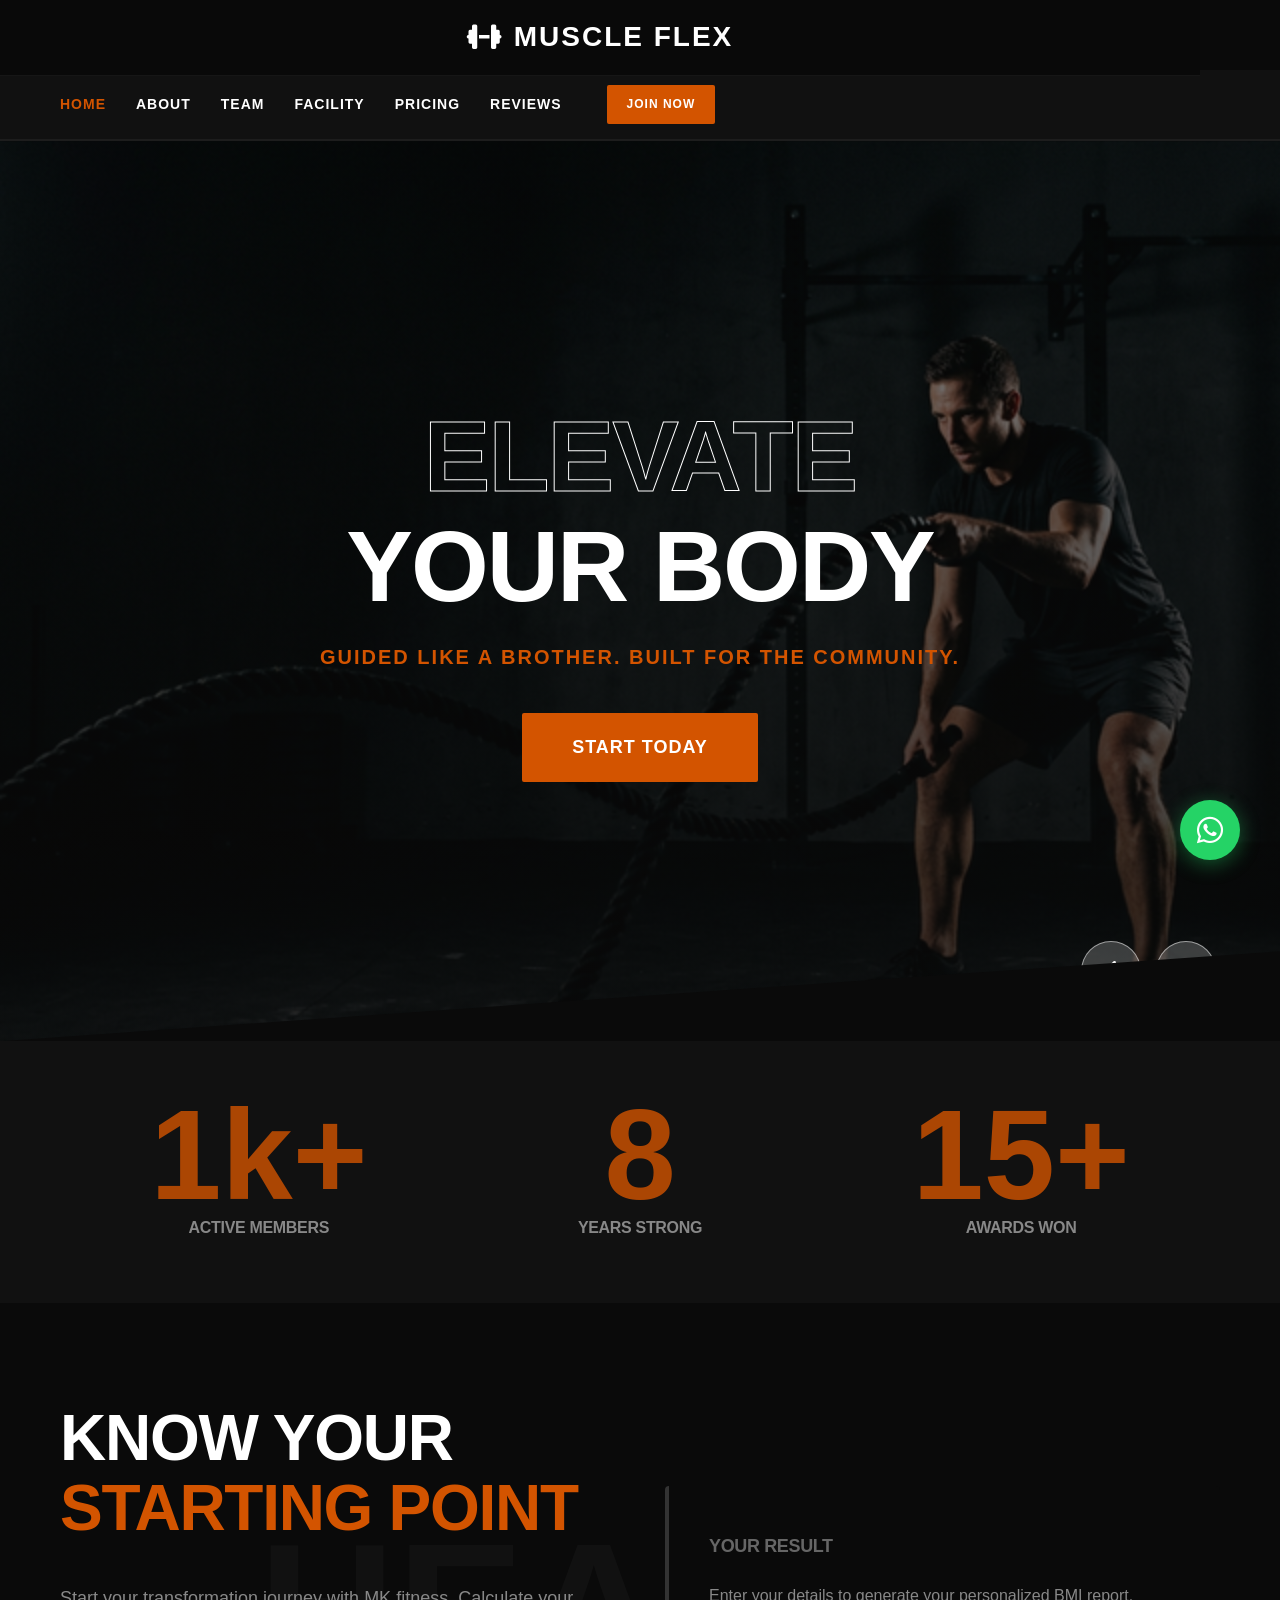
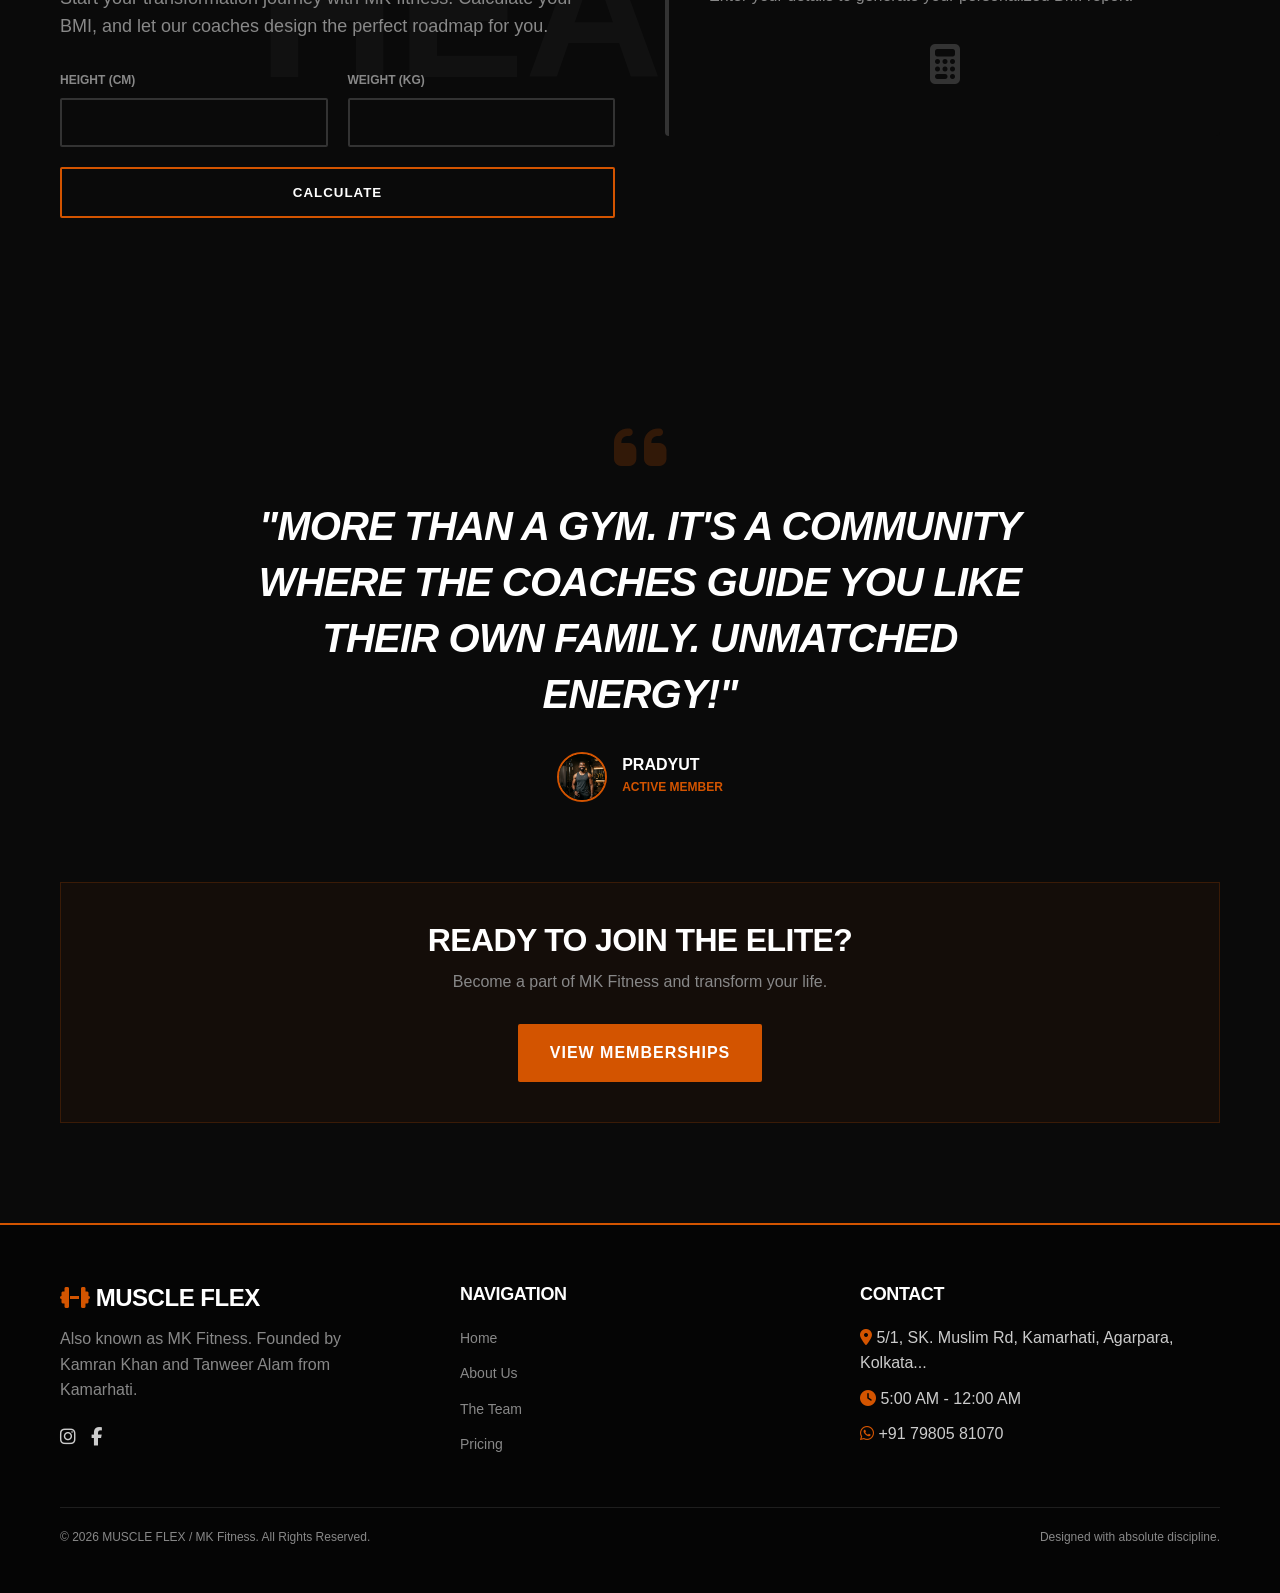
<file: index.html>
<!DOCTYPE html>
<html lang="en">

<head>
    <meta charset="UTF-8">
    <meta name="viewport" content="width=device-width, initial-scale=1.0">
    <title>MUSCLE FLEX | MK Fitness</title>
    <meta name="description"
        content="MK Fitness - Guided Like a Brother. Built for the Community. Transform your body with experts Kamran Khan and Tanweer Alam in Kamarhati.">
    <!-- Font Awesome for Icons -->
    <link rel="stylesheet" href="https://cdnjs.cloudflare.com/ajax/libs/font-awesome/6.4.0/css/all.min.css">
    <link rel="stylesheet" href="style.css">
</head>

<body>

    <!-- Header Navigation -->
    <header>
        <div class="container logo-container">
            <a href="index.html" class="logo">
                <i class="fas fa-dumbbell"></i>
                MUSCLE FLEX
            </a>
        </div>
    </header>
    <div class="main-nav">
        <div class="container" style="position: relative;">
            <button class="nav-scroll-btn scroll-left"><i class="fas fa-chevron-left"></i></button>
            <div class="nav-scroll-container">
                <nav class="nav-links">
                    <a href="index.html">Home</a>
                    <a href="about.html">About</a>
                    <a href="trainers.html">Team</a>
                    <a href="gallery.html">Facility</a>
                    <a href="pricing.html">Pricing</a>
                    <a href="testimonials.html">Reviews</a>
                    <a href="contact.html" class="btn" style="padding: 10px 20px; font-size: 12px; margin-left: 15px;">Join Now</a>
                </nav>
            </div>
            <button class="nav-scroll-btn scroll-right"><i class="fas fa-chevron-right"></i></button>
        </div>
    </div>

    <!-- Hero Section -->
    <section class="hero clip-bottom-right fade-in-section"
        style="height: 100vh; display: flex; align-items: center; position: relative;">

        <!-- Image Slider -->
        <div class="hero-slider" id="homeSlider">
            <div class="hero-slide active" style="background-image: url('assets/images/hero_bg_1772697426117.png');">
            </div>
            <div class="hero-slide"
                style="background-image: url('https://images.unsplash.com/photo-1534438327276-14e5300c3a48?q=80&w=1470&auto=format&fit=crop');">
            </div>
            <div class="hero-slide"
                style="background-image: url('https://images.unsplash.com/photo-1581009146145-b5ef050c2e1e?q=80&w=1470&auto=format&fit=crop');">
            </div>
            <div class="hero-slide"
                style="background-image: url('https://images.unsplash.com/photo-1540497077202-7c8a3999166f?q=80&w=1470&auto=format&fit=crop');">
            </div>
            <div class="hero-slide"
                style="background-image: url('https://images.unsplash.com/photo-1517836357463-d25dfeac3438?q=80&w=1470&auto=format&fit=crop');">
            </div>
            <div class="hero-slide"
                style="background-image: url('https://images.unsplash.com/photo-1571019614242-c5c5dee9f50b?q=80&w=1470&auto=format&fit=crop');">
            </div>
            <div class="hero-slide"
                style="background-image: url('https://images.unsplash.com/photo-1554224155-6726b3ff858f?q=80&w=1511&auto=format&fit=crop');">
            </div>
        </div>

        <div class="slider-controls">
            <button class="slider-btn prev-slide" id="sliderPrev"><i class="fas fa-chevron-left"></i></button>
            <button class="slider-btn next-slide" id="sliderNext"><i class="fas fa-chevron-right"></i></button>
        </div>

        <div class="container section-relative text-center">
            <h1 class="hero-headline">
                <span style="color: transparent; -webkit-text-stroke: 1px var(--text-white);">ELEVATE</span>
                <br>YOUR BODY
            </h1>
            <p style="font-size: 20px; font-weight: 600; text-transform: uppercase; margin-bottom: 40px; letter-spacing: 2px;"
                class="text-orange">Guided Like a Brother. Built for the Community.</p>
            <a href="contact.html" class="btn" style="font-size: 18px; padding: 20px 50px;">START TODAY</a>
        </div>
    </section>

    <!-- Stats Bar -->
    <section class="stats-bar bg-dark" style="padding: 50px 0;">
        <div class="container"
            style="display: flex; justify-content: space-around; flex-wrap: wrap; text-align: center; gap: 30px;">
            <div class="fade-in-section delay-1">
                <div class="big-number">1k+</div>
                <h4 style="color: var(--text-muted);">ACTIVE MEMBERS</h4>
            </div>
            <div class="fade-in-section delay-2">
                <div class="big-number">8</div>
                <h4 style="color: var(--text-muted);">YEARS STRONG</h4>
            </div>
            <div class="fade-in-section delay-3">
                <div class="big-number">15+</div>
                <h4 style="color: var(--text-muted);">AWARDS WON</h4>
            </div>
        </div>
    </section>

    <!-- BMI Calculator -->
    <section class="bmi-calc section-padding bg-tertiary clip-both section-relative">
        <div class="ghost-text">HEALTH</div>
        <div class="container section-relative"
            style="display: grid; grid-template-columns: 1fr 1fr; gap: 50px; align-items: center;">
            <div class="fade-in-section">
                <h2 class="section-title">KNOW YOUR
                    <br><span class="text-orange">STARTING POINT</span>
                </h2>
                <p style="font-size: 18px; color: var(--text-muted);">Start your transformation journey with MK fitness.
                    Calculate your BMI, and let our coaches design the perfect roadmap for you.</p>

                <form id="bmi-form" style="display: grid; grid-template-columns: 1fr 1fr; gap: 20px; margin-top: 30px;">
                    <div>
                        <label
                            style="display: block; margin-bottom: 8px; font-size: 12px; font-weight: 700; color: var(--text-muted); text-transform: uppercase;">Height
                            (cm)</label>
                        <input type="number" id="bmi-height" required
                            style="width: 100%; padding: 15px; background: transparent; border: 2px solid #333; color: white; font-weight: 600; outline: none; transition: border 0.3s; border-radius: 2px;">
                    </div>
                    <div>
                        <label
                            style="display: block; margin-bottom: 8px; font-size: 12px; font-weight: 700; color: var(--text-muted); text-transform: uppercase;">Weight
                            (kg)</label>
                        <input type="number" id="bmi-weight" required
                            style="width: 100%; padding: 15px; background: transparent; border: 2px solid #333; color: white; font-weight: 600; outline: none; transition: border 0.3s; border-radius: 2px;">
                    </div>
                    <button type="submit" class="btn btn-outline" style="grid-column: span 2;">CALCULATE</button>
                </form>
            </div>

            <div id="bmi-result" class="fade-in-section delay-2"
                style="background: var(--bg-primary); padding: 40px; border-left: 4px solid #333; border-radius: 4px; display: flex; flex-direction: column; justify-content: center; min-height: 250px;">
                <h3 style="color: #666; font-weight: 600; font-size: 18px;">YOUR RESULT</h3>
                <p style="color: var(--text-muted); margin-top: 10px;">Enter your details to generate your personalized
                    BMI report.</p>
                <i class="fas fa-calculator"
                    style="font-size: 40px; color: #333; margin-top: 20px; align-self: center;"></i>
            </div>
        </div>
    </section>

    <!-- Testimonial Snippet & CTA -->
    <section class="section-padding bg-primary clip-both">
        <div class="container text-center fade-in-section">
            <i class="fas fa-quote-left"
                style="font-size: 60px; color: var(--accent-orange); opacity: 0.2; margin-bottom: 20px;"></i>
            <h2
                style="font-size: clamp(24px, 4vw, 40px); font-weight: 600; font-style: italic; max-width: 800px; margin: 0 auto; line-height: 1.4;">
                "More than a gym. It's a community where the coaches guide you like their own family. Unmatched energy!"
            </h2>
            <div style="margin-top: 30px; display: flex; align-items: center; justify-content: center; gap: 15px;">
                <img src="assets/images/avatar_pradyut_1772697678929.png" alt="PRADYUT"
                    style="width: 50px; height: 50px; border-radius: 50%; border: 2px solid var(--accent-orange);">
                <div style="text-align: left;">
                    <strong
                        style="color: var(--text-white); font-weight: 800; text-transform: uppercase; display: block; line-height: 1;">PRADYUT</strong>
                    <span style="color: var(--accent-orange); font-size: 12px; font-weight: 600;">ACTIVE MEMBER</span>
                </div>
            </div>

            <div
                style="margin-top: 80px; padding: 40px; background: rgba(211,84,0,0.05); border: 1px solid rgba(211,84,0,0.2);">
                <h3 style="font-size: 32px; margin-bottom: 10px;">READY TO JOIN THE ELITE?</h3>
                <p style="color: var(--text-muted); margin-bottom: 30px;">Become a part of MK Fitness and transform your
                    life.</p>
                <a href="pricing.html" class="btn">VIEW MEMBERSHIPS</a>
            </div>
        </div>
    </section>

    <!-- Footer -->
    <footer>
        <div class="container">
            <div class="footer-content">
                <div class="footer-brand">
                    <h3 style="font-weight: 900;"><i class="fas fa-dumbbell text-orange"></i> MUSCLE FLEX</h3>
                    <p>Also known as MK Fitness. Founded by Kamran Khan and Tanweer Alam from Kamarhati.</p>
                    <div class="social-icons" style="margin-top: 20px;">
                        <a href="https://www.instagram.com/mk_fitness231/" target="_blank"><i
                                class="fab fa-instagram"></i></a>
                        <a href="https://www.instagram.com/p/DUtfgLCE4Ok/" target="_blank"><i
                                class="fab fa-facebook-f"></i></a>
                    </div>
                </div>

                <div class="footer-links">
                    <h4 style="color: var(--text-white); font-weight: 700;">NAVIGATION</h4>
                    <ul>
                        <li><a href="index.html">Home</a></li>
                        <li><a href="about.html">About Us</a></li>
                        <li><a href="trainers.html">The Team</a></li>
                        <li><a href="pricing.html">Pricing</a></li>
                    </ul>
                </div>

                <div class="footer-links">
                    <h4 style="color: var(--text-white); font-weight: 700;">CONTACT</h4>
                    <ul>
                        <li><i class="fas fa-map-marker-alt text-orange"></i> 5/1, SK. Muslim Rd, Kamarhati, Agarpara,
                            Kolkata...</li>
                        <li><i class="fas fa-clock text-orange"></i> 5:00 AM - 12:00 AM</li>
                        <li><i class="fab fa-whatsapp text-orange"></i> +91 79805 81070</li>
                    </ul>
                </div>
            </div>

            <div class="footer-bottom">
                <p>&copy; 2026 MUSCLE FLEX / MK Fitness. All Rights Reserved.</p>
                <p>Designed with absolute discipline.</p>
            </div>
        </div>
    </footer>

    <!-- WhatsApp Floating Button -->
    <a href="https://wa.me/917980581070?text=Hi!%20I'm%20interested%20in%20joining%20MUSCLE%20FLEX%20%F0%9F%92%AA"
        class="whatsapp-float" target="_blank" aria-label="Chat on WhatsApp">
        <i class="fab fa-whatsapp"></i>
    </a>

    <script src="script.js"></script>
</body>

</html>
</file>
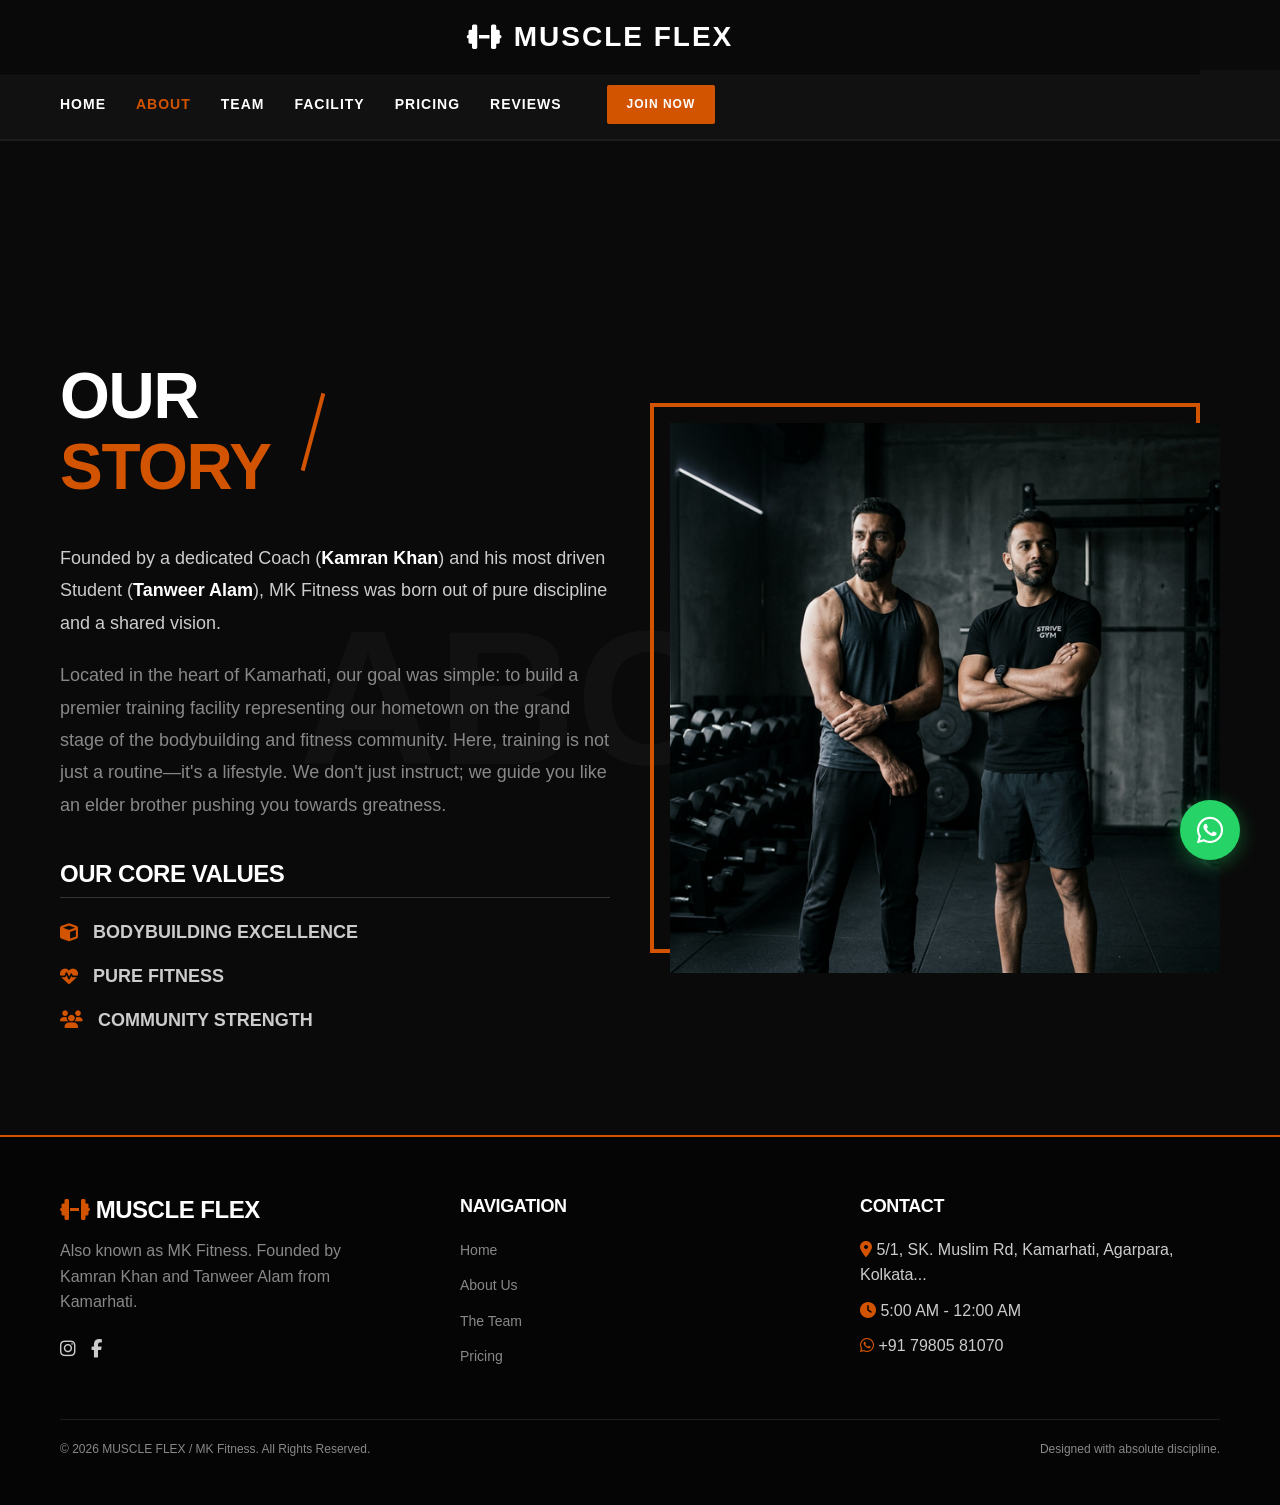
<file: about.html>
<!DOCTYPE html>
<html lang="en">

<head>
    <meta charset="UTF-8">
    <meta name="viewport" content="width=device-width, initial-scale=1.0">
    <title>About Us | MUSCLE FLEX | MK Fitness</title>
    <link rel="stylesheet" href="https://cdnjs.cloudflare.com/ajax/libs/font-awesome/6.4.0/css/all.min.css">
    <link rel="stylesheet" href="style.css">
</head>

<body>

    <!-- Header Navigation -->
    <header>
        <div class="container logo-container">
            <a href="index.html" class="logo">
                <i class="fas fa-dumbbell"></i>
                MUSCLE FLEX
            </a>
        </div>
    </header>
    <div class="main-nav">
        <div class="container" style="position: relative;">
            <button class="nav-scroll-btn scroll-left"><i class="fas fa-chevron-left"></i></button>
            <div class="nav-scroll-container">
                <nav class="nav-links">
                    <a href="index.html">Home</a>
                    <a href="about.html">About</a>
                    <a href="trainers.html">Team</a>
                    <a href="gallery.html">Facility</a>
                    <a href="pricing.html">Pricing</a>
                    <a href="testimonials.html">Reviews</a>
                    <a href="contact.html" class="btn" style="padding: 10px 20px; font-size: 12px; margin-left: 15px;">Join Now</a>
                </nav>
            </div>
            <button class="nav-scroll-btn scroll-right"><i class="fas fa-chevron-right"></i></button>
        </div>
    </div>

    <!-- Page Header Area -->
    <div style="height: 120px;"></div>

    <!-- About Section -->
    <section class="section-padding bg-secondary section-relative clip-bottom-right">
        <div class="ghost-text">ABOUT</div>

        <div class="container section-relative"
            style="display: grid; grid-template-columns: 1fr 1fr; gap: 60px; align-items: center;">
            <div class="fade-in-section">
                <div style="display: flex; align-items: center;">
                    <h2 class="section-title" style="margin-bottom: 0;">OUR
                        <br><span class="text-orange">STORY</span>
                    </h2>
                    <div class="orange-slash" style="margin-left: 40px;"></div>
                </div>

                <p
                    style="font-size: 18px; line-height: 1.8; color: var(--text-light); margin-top: 40px; margin-bottom: 20px;">
                    Founded by a dedicated Coach (<span class="text-white" style="font-weight: 700;">Kamran Khan</span>)
                    and his most driven Student (<span class="text-white" style="font-weight: 700;">Tanweer
                        Alam</span>), MK Fitness was born out of pure discipline and a shared vision.
                </p>
                <p style="font-size: 18px; line-height: 1.8; color: var(--text-muted); margin-bottom: 40px;">
                    Located in the heart of Kamarhati, our goal was simple: to build a premier training facility
                    representing our hometown on the grand stage of the bodybuilding and fitness community. Here,
                    training is not just a routine—it's a lifestyle. We don't just instruct; we guide you like an elder
                    brother pushing you towards greatness.
                </p>

                <h3 style="font-size: 24px; border-bottom: 1px solid #333; padding-bottom: 10px; margin-bottom: 20px;">
                    OUR CORE VALUES</h3>
                <ul style="list-style: none; display: flex; flex-direction: column; gap: 15px;">
                    <li style="display: flex; align-items: center; gap: 15px; font-size: 18px; font-weight: 600;">
                        <i class="fas fa-cube text-orange"></i> BODYBUILDING EXCELLENCE
                    </li>
                    <li style="display: flex; align-items: center; gap: 15px; font-size: 18px; font-weight: 600;">
                        <i class="fas fa-heartbeat text-orange"></i> PURE FITNESS
                    </li>
                    <li style="display: flex; align-items: center; gap: 15px; font-size: 18px; font-weight: 600;">
                        <i class="fas fa-users text-orange"></i> COMMUNITY STRENGTH
                    </li>
                </ul>
            </div>

            <div class="fade-in-section delay-2" style="position: relative;">
                <div
                    style="position: absolute; top: -20px; left: -20px; width: 100%; height: 100%; border: 4px solid var(--accent-orange); z-index: 0;">
                </div>
                <img src="assets/images/about_photo_1772697732230.png" alt="Kamran and Tanweer"
                    style="position: relative; z-index: 1; filter: grayscale(20%); width: 100%;">
            </div>
        </div>
    </section>

    <!-- Footer -->
    <footer>
        <div class="container">
            <div class="footer-content">
                <div class="footer-brand">
                    <h3 style="font-weight: 900;"><i class="fas fa-dumbbell text-orange"></i> MUSCLE FLEX</h3>
                    <p>Also known as MK Fitness. Founded by Kamran Khan and Tanweer Alam from Kamarhati.</p>
                    <div class="social-icons" style="margin-top: 20px;">
                        <a href="https://www.instagram.com/mk_fitness231/" target="_blank"><i
                                class="fab fa-instagram"></i></a>
                        <a href="https://www.instagram.com/p/DUtfgLCE4Ok/" target="_blank"><i
                                class="fab fa-facebook-f"></i></a>
                    </div>
                </div>

                <div class="footer-links">
                    <h4 style="color: var(--text-white); font-weight: 700;">NAVIGATION</h4>
                    <ul>
                        <li><a href="index.html">Home</a></li>
                        <li><a href="about.html">About Us</a></li>
                        <li><a href="trainers.html">The Team</a></li>
                        <li><a href="pricing.html">Pricing</a></li>
                    </ul>
                </div>

                <div class="footer-links">
                    <h4 style="color: var(--text-white); font-weight: 700;">CONTACT</h4>
                    <ul>
                        <li><i class="fas fa-map-marker-alt text-orange"></i> 5/1, SK. Muslim Rd, Kamarhati, Agarpara,
                            Kolkata...</li>
                        <li><i class="fas fa-clock text-orange"></i> 5:00 AM - 12:00 AM</li>
                        <li><i class="fab fa-whatsapp text-orange"></i> +91 79805 81070</li>
                    </ul>
                </div>
            </div>

            <div class="footer-bottom">
                <p>&copy; 2026 MUSCLE FLEX / MK Fitness. All Rights Reserved.</p>
                <p>Designed with absolute discipline.</p>
            </div>
        </div>
    </footer>

    <!-- WhatsApp Floating Button -->
    <a href="https://wa.me/917980581070?text=Hi!%20I'm%20interested%20in%20joining%20MUSCLE%20FLEX%20%F0%9F%92%AA"
        class="whatsapp-float" target="_blank" aria-label="Chat on WhatsApp">
        <i class="fab fa-whatsapp"></i>
    </a>

    <script src="script.js"></script>
</body>

</html>
</file>
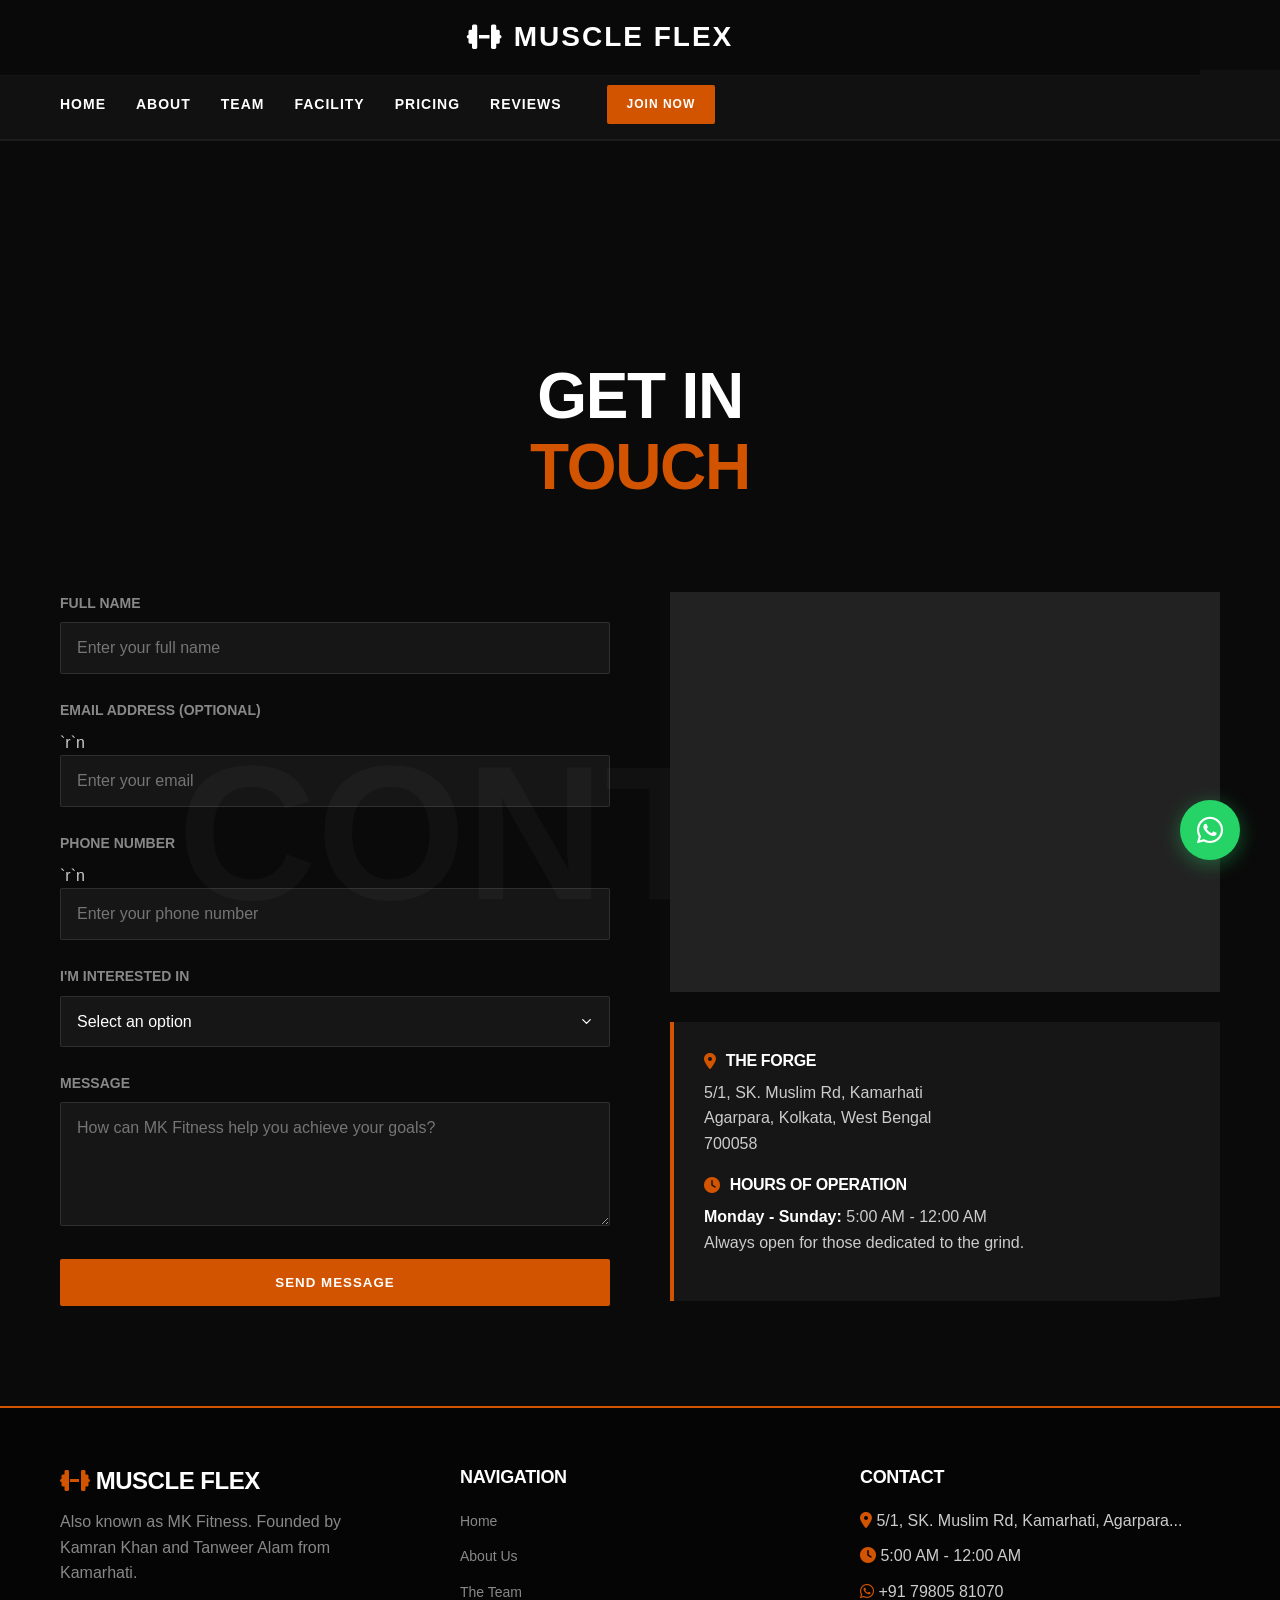
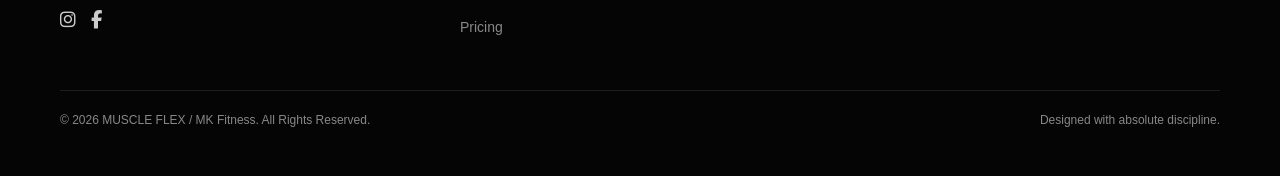
<file: contact.html>
<!DOCTYPE html>
<html lang="en">

<head>
    <meta charset="UTF-8">
    <meta name="viewport" content="width=device-width, initial-scale=1.0">
    <title>Contact & Location | MUSCLE FLEX | MK Fitness</title>
    <link rel="stylesheet" href="https://cdnjs.cloudflare.com/ajax/libs/font-awesome/6.4.0/css/all.min.css">
    <link rel="stylesheet" href="style.css">
    <style>
        .contact-grid {
            display: grid;
            grid-template-columns: 1fr 1fr;
            gap: 60px;
            margin-top: 50px;
        }

        .form-group {
            margin-bottom: 25px;
            text-align: left;
        }

        .form-label {
            display: block;
            margin-bottom: 8px;
            font-size: 14px;
            font-weight: 700;
            color: var(--text-muted);
            text-transform: uppercase;
        }

        .form-control {
            width: 100%;
            padding: 16px;
            background: rgba(255, 255, 255, 0.05);
            border: 1px solid rgba(255, 255, 255, 0.1);
            color: var(--text-white);
            font-family: inherit;
            font-size: 16px;
            border-radius: 2px;
            transition: all 0.3s ease;
        }

        .form-control:focus {
            outline: none;
            border-color: var(--accent-orange);
            background: rgba(255, 255, 255, 0.08);
        }

        select.form-control {
            appearance: none;
            background-image: url("data:image/svg+xml;charset=UTF-8,%3csvg xmlns='http://www.w3.org/2000/svg' viewBox='0 0 24 24' fill='none' stroke='white' stroke-width='2' stroke-linecap='round' stroke-linejoin='round'%3e%3cpolyline points='6 9 12 15 18 9'%3e%3c/polyline%3e%3c/svg%3e");
            background-repeat: no-repeat;
            background-position: right 15px center;
            background-size: 15px;
        }

        select.form-control option {
            background-color: var(--bg-secondary);
            color: var(--text-white);
        }

        .map-container {
            width: 100%;
            height: 400px;
            background-color: #222;
        }

        .info-card {
            background: var(--bg-tertiary);
            padding: 30px;
            margin-top: 30px;
            border-left: 4px solid var(--accent-orange);
            text-align: left;
        }

        @media (max-width: 992px) {
            .contact-grid {
                grid-template-columns: 1fr;
            }
        }
    </style>
</head>

<body class="bg-primary">

    <header>
        <div class="container logo-container">
            <a href="index.html" class="logo">
                <i class="fas fa-dumbbell"></i>
                MUSCLE FLEX
            </a>
        </div>
    </header>
    <div class="main-nav">
        <div class="container" style="position: relative;">
            <button class="nav-scroll-btn scroll-left"><i class="fas fa-chevron-left"></i></button>
            <div class="nav-scroll-container">
                <nav class="nav-links">
                    <a href="index.html">Home</a>
                    <a href="about.html">About</a>
                    <a href="trainers.html">Team</a>
                    <a href="gallery.html">Facility</a>
                    <a href="pricing.html">Pricing</a>
                    <a href="testimonials.html">Reviews</a>
                    <a href="contact.html" class="btn" style="padding: 10px 20px; font-size: 12px; margin-left: 15px;">Join Now</a>
                </nav>
            </div>
            <button class="nav-scroll-btn scroll-right"><i class="fas fa-chevron-right"></i></button>
        </div>
    </div>

    <div style="height: 120px;"></div>

    <section class="section-padding section-relative clip-bottom-right">
        <div class="ghost-text">CONTACT</div>

        <div class="container section-relative text-center fade-in-section">
            <h2 class="section-title">GET IN
                <br><span class="text-orange">TOUCH</span>
            </h2>

            <div class="contact-grid">

                <!-- Contact Form -->
                <div class="fade-in-section delay-1">
                    <form id="contact-form">
                        <div class="form-group">
                            <label class="form-label">Full Name</label>
                            <input type="text" class="form-control" required placeholder="Enter your full name"
                                id="contactName">
                        </div>

                        <div class="form-group">
                            <label class="form-label">Email Address (Optional)</label>`r`n                            <input type="email" class="form-control" placeholder="Enter your email" id="contactEmail">
                        </div>

                        <div class="form-group">
                            <label class="form-label">Phone Number</label>`r`n                            <input type="tel" class="form-control" required placeholder="Enter your phone number" id="contactPhone">
                        </div>

                        <div class="form-group">
                            <label class="form-label">I'm Interested In</label>
                            <select class="form-control" required id="contactInterest">
                                <option value="" disabled selected>Select an option</option>
                                <option value="membership">General Membership</option>
                                <option value="pt">Personal Training</option>
                                <option value="nutrition">Nutrition / Diet Plan</option>
                                <option value="competition">Competition Prep</option>
                                <option value="other">Other Inquiry</option>
                            </select>
                        </div>

                        <div class="form-group">
                            <label class="form-label">Message</label>
                            <textarea class="form-control" rows="5" required placeholder="How can MK Fitness help you achieve your goals?" id="contactMessage"></textarea>
                        </div>

                        <button type="submit" class="btn" style="width: 100%;">SEND MESSAGE</button>
                    </form>
                </div>

                <!-- Map and Info -->
                <div class="fade-in-section delay-2">
                    <div class="map-container">
                        <!-- Setting map to Kamarhati coords as requested via generic query -->
                        <iframe
                            src="https://www.google.com/maps/embed?pb=!1m18!1m12!1m3!1d14728.841052136056!2d88.36868112836254!3d22.6685810058987!2m3!1f0!2f0!3f0!3m2!1i1024!2i768!4f13.1!3m3!1m2!1s0x39f89d3d4b656da1%3A0x6a2cdea8dd683dbd!2sKamarhati%2C%20Kolkata%2C%20West%20Bengal!5e0!3m2!1sen!2sin!4v1700000000000!5m2!1sen!2sin"
                            width="100%" height="100%" style="border:0; filter: grayscale(100%) invert(90%);"
                            allowfullscreen="" loading="lazy" referrerpolicy="no-referrer-when-downgrade">
                        </iframe>
                    </div>

                    <div class="info-card">
                        <div style="margin-bottom: 20px;">
                            <h4
                                style="color: var(--text-white); display: flex; align-items: center; gap: 10px; margin-bottom: 10px;">
                                <i class="fas fa-map-marker-alt text-orange"></i> THE FORGE
                            </h4>
                            <p style="color: var(--text-light); line-height: 1.6;">
                                5/1, SK. Muslim Rd, Kamarhati<br>
                                Agarpara, Kolkata, West Bengal<br>
                                700058
                            </p>
                        </div>

                        <div>
                            <h4
                                style="color: var(--text-white); display: flex; align-items: center; gap: 10px; margin-bottom: 10px;">
                                <i class="fas fa-clock text-orange"></i> HOURS OF OPERATION
                            </h4>
                            <p style="color: var(--text-light); line-height: 1.6;">
                                <strong style="color: var(--text-white);">Monday - Sunday:</strong> 5:00 AM - 12:00
                                AM<br>
                                Always open for those dedicated to the grind.
                            </p>
                        </div>
                    </div>
                </div>

            </div>
        </div>
    </section>

    <!-- Footer -->
    <footer>
        <div class="container">
            <div class="footer-content">
                <div class="footer-brand">
                    <h3 style="font-weight: 900;"><i class="fas fa-dumbbell text-orange"></i> MUSCLE FLEX</h3>
                    <p>Also known as MK Fitness. Founded by Kamran Khan and Tanweer Alam from Kamarhati.</p>
                    <div class="social-icons" style="margin-top: 20px;">
                        <a href="https://www.instagram.com/mk_fitness231/" target="_blank"><i
                                class="fab fa-instagram"></i></a>
                        <a href="https://www.instagram.com/p/DUtfgLCE4Ok/" target="_blank"><i
                                class="fab fa-facebook-f"></i></a>
                    </div>
                </div>

                <div class="footer-links">
                    <h4 style="color: var(--text-white); font-weight: 700;">NAVIGATION</h4>
                    <ul>
                        <li><a href="index.html">Home</a></li>
                        <li><a href="about.html">About Us</a></li>
                        <li><a href="trainers.html">The Team</a></li>
                        <li><a href="pricing.html">Pricing</a></li>
                    </ul>
                </div>

                <div class="footer-links">
                    <h4 style="color: var(--text-white); font-weight: 700;">CONTACT</h4>
                    <ul>
                        <li><i class="fas fa-map-marker-alt text-orange"></i> 5/1, SK. Muslim Rd, Kamarhati, Agarpara...
                        </li>
                        <li><i class="fas fa-clock text-orange"></i> 5:00 AM - 12:00 AM</li>
                        <li><i class="fab fa-whatsapp text-orange"></i> +91 79805 81070</li>
                    </ul>
                </div>
            </div>

            <div class="footer-bottom">
                <p>&copy; 2026 MUSCLE FLEX / MK Fitness. All Rights Reserved.</p>
                <p>Designed with absolute discipline.</p>
            </div>
        </div>
    </footer>

    <a href="https://wa.me/917980581070" class="whatsapp-float"><i class="fab fa-whatsapp"></i></a>
    <script src="script.js"></script>
</body>

</html>
</file>
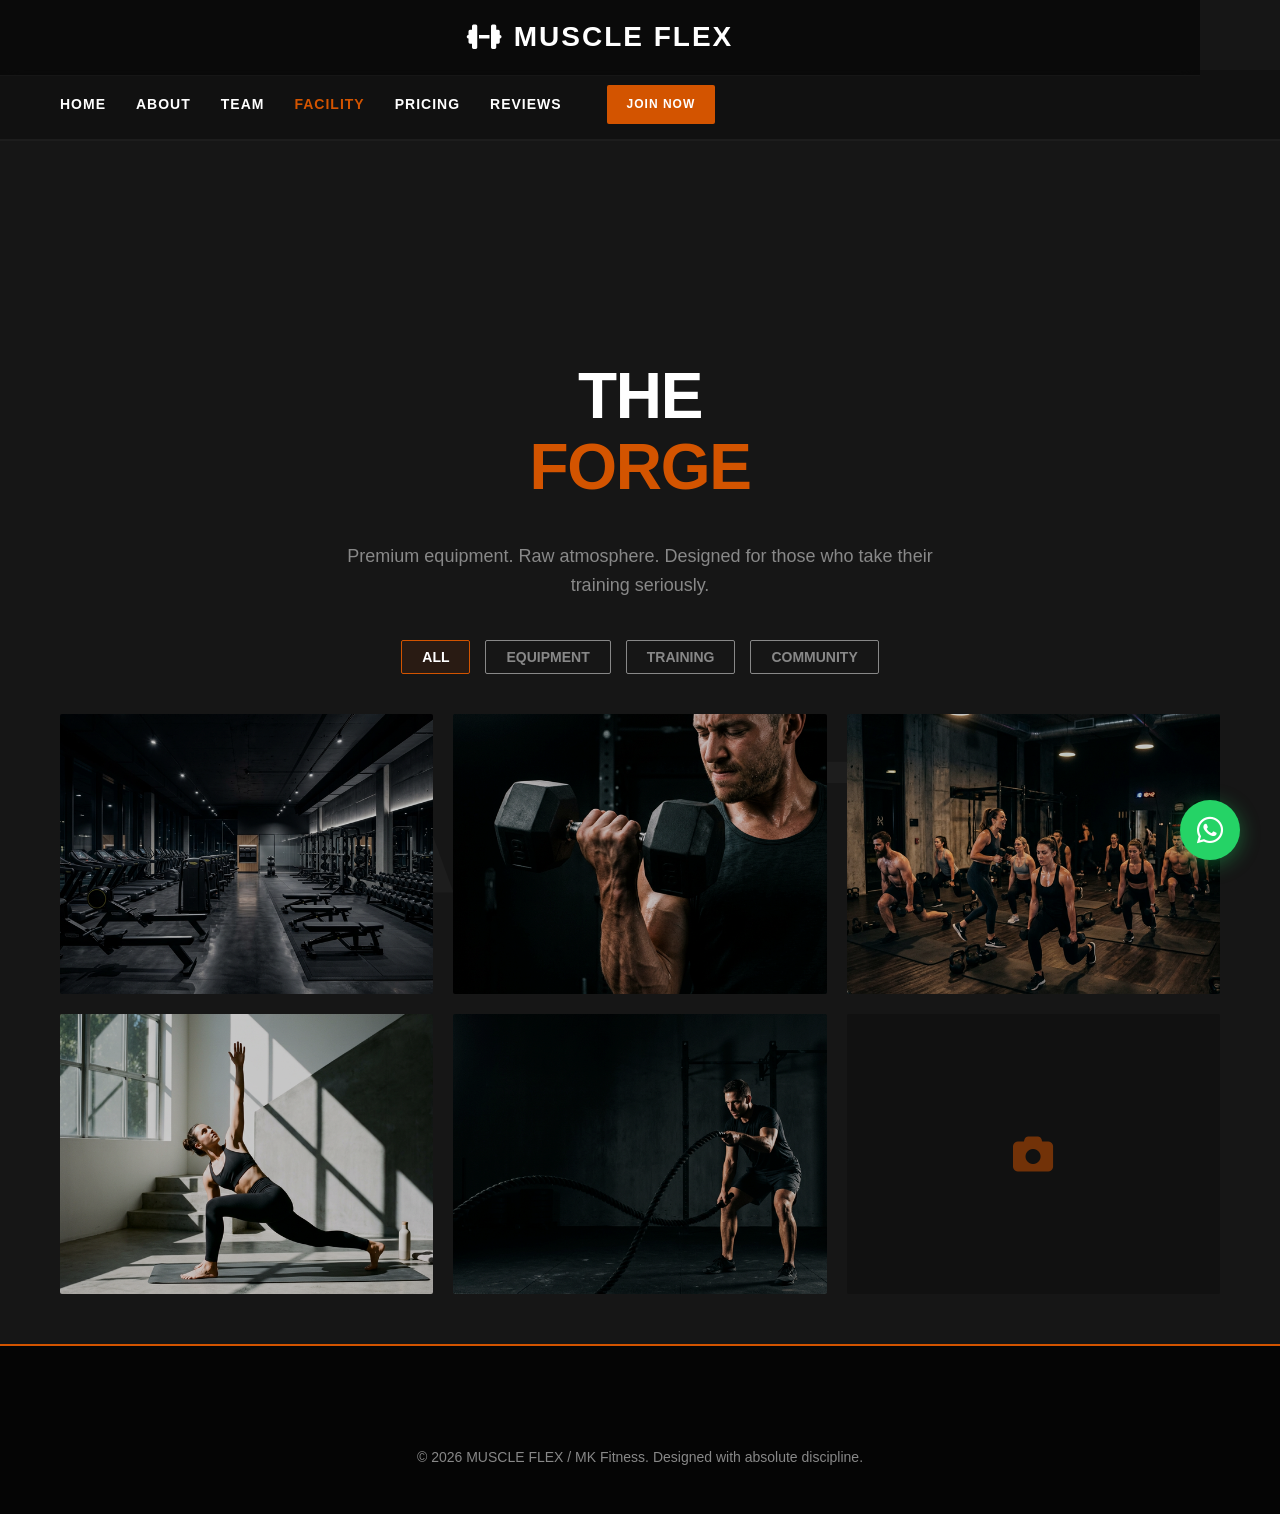
<file: gallery.html>
<!DOCTYPE html>
<html lang="en">

<head>
    <meta charset="UTF-8">
    <meta name="viewport" content="width=device-width, initial-scale=1.0">
    <title>Our Facility | MUSCLE FLEX | MK Fitness</title>
    <link rel="stylesheet" href="https://cdnjs.cloudflare.com/ajax/libs/font-awesome/6.4.0/css/all.min.css">
    <link rel="stylesheet" href="style.css">
    <style>
        .gallery-filters {
            display: flex;
            justify-content: center;
            gap: 15px;
            margin-bottom: 40px;
            flex-wrap: wrap;
        }

        .filter-btn {
            background: transparent;
            border: 1px solid var(--text-muted);
            color: var(--text-muted);
            padding: 8px 20px;
            border-radius: 2px;
            cursor: pointer;
            font-size: 14px;
            font-weight: 600;
            text-transform: uppercase;
            transition: all 0.3s ease;
        }

        .filter-btn:hover,
        .filter-btn.active {
            border-color: var(--accent-orange);
            color: var(--text-white);
            background: rgba(211, 84, 0, 0.1);
        }

        .gallery-grid {
            display: grid;
            grid-template-columns: repeat(auto-fill, minmax(350px, 1fr));
            gap: 20px;
        }

        .gallery-item {
            position: relative;
            overflow: hidden;
            border-radius: 2px;
            aspect-ratio: 4/3;
            background-color: var(--bg-tertiary);
        }

        .gallery-item img {
            width: 100%;
            height: 100%;
            object-fit: cover;
            transition: transform 0.5s ease;
            filter: brightness(0.8);
        }

        .gallery-item:hover img {
            transform: scale(1.1);
            filter: brightness(1);
        }

        .gallery-overlay {
            position: absolute;
            bottom: 0;
            left: 0;
            width: 100%;
            background: linear-gradient(to top, rgba(0, 0, 0, 0.9), transparent);
            padding: 30px 20px 20px;
            transform: translateY(100%);
            transition: transform 0.3s ease;
        }

        .gallery-item:hover .gallery-overlay {
            transform: translateY(0);
        }
    </style>
</head>

<body class="bg-darker">

    <!-- Header Navigation -->
    <header>
        <div class="container logo-container">
            <a href="index.html" class="logo">
                <i class="fas fa-dumbbell"></i>
                MUSCLE FLEX
            </a>
        </div>
    </header>
    <div class="main-nav">
        <div class="container" style="position: relative;">
            <button class="nav-scroll-btn scroll-left"><i class="fas fa-chevron-left"></i></button>
            <div class="nav-scroll-container">
                <nav class="nav-links">
                    <a href="index.html">Home</a>
                    <a href="about.html">About</a>
                    <a href="trainers.html">Team</a>
                    <a href="gallery.html">Facility</a>
                    <a href="pricing.html">Pricing</a>
                    <a href="testimonials.html">Reviews</a>
                    <a href="contact.html" class="btn" style="padding: 10px 20px; font-size: 12px; margin-left: 15px;">Join Now</a>
                </nav>
            </div>
            <button class="nav-scroll-btn scroll-right"><i class="fas fa-chevron-right"></i></button>
        </div>
    </div>

    <div style="height: 120px;"></div>

    <section class="section-padding section-relative clip-top-left clip-bottom-right bg-primary">
        <div class="ghost-text">FACILITY</div>

        <div class="container section-relative text-center fade-in-section">
            <h2 class="section-title">THE
                <br><span class="text-orange">FORGE</span>
            </h2>
            <p style="max-width: 600px; margin: 0 auto 40px; color: var(--text-muted); font-size: 18px;">
                Premium equipment. Raw atmosphere. Designed for those who take their training seriously.
            </p>

            <!-- Simple JS filter simulation for styling purposes -->
            <div class="gallery-filters">
                <button class="filter-btn active">ALL</button>
                <button class="filter-btn">EQUIPMENT</button>
                <button class="filter-btn">TRAINING</button>
                <button class="filter-btn">COMMUNITY</button>
            </div>

            <div class="gallery-grid">

                <div class="gallery-item fade-in-section delay-1">
                    <img src="assets/images/gym_floor_1772697605695.png" alt="Gym Floor">
                    <div class="gallery-overlay">
                        <h4 style="font-size: 18px; margin: 0;">MAIN FLOOR</h4>
                    </div>
                </div>

                <div class="gallery-item fade-in-section delay-2">
                    <img src="assets/images/services_1_1772697558435.png" alt="Heavy Lifting">
                    <div class="gallery-overlay">
                        <h4 style="font-size: 18px; margin: 0;">FREE WEIGHTS</h4>
                    </div>
                </div>

                <div class="gallery-item fade-in-section delay-3">
                    <img src="assets/images/group_class_1772697622822.png" alt="Group Training">
                    <div class="gallery-overlay">
                        <h4 style="font-size: 18px; margin: 0;">GROUP SESH</h4>
                    </div>
                </div>

                <div class="gallery-item fade-in-section delay-1">
                    <img src="assets/images/services_2_1772697575385.png" alt="Mobility Area">
                    <div class="gallery-overlay">
                        <h4 style="font-size: 18px; margin: 0;">MOBILITY ZONE</h4>
                    </div>
                </div>

                <div class="gallery-item fade-in-section delay-2">
                    <!-- using hero image as generic gym shot -->
                    <img src="assets/images/hero_bg_1772697426117.png" alt="Cardio">
                    <div class="gallery-overlay">
                        <h4 style="font-size: 18px; margin: 0;">CARDIO DECK</h4>
                    </div>
                </div>

                <div class="gallery-item fade-in-section delay-3">
                    <div
                        style="width: 100%; height: 100%; background: #111; display:flex; align-items:center; justify-content:center;">
                        <i class="fas fa-camera text-orange" style="font-size: 40px; opacity: 0.5;"></i>
                    </div>
                    <div class="gallery-overlay">
                        <h4 style="font-size: 18px; margin: 0;">MORE COMING SOON</h4>
                    </div>
                </div>

            </div>
        </div>
    </section>

    <!-- Footer Summary -->
    <footer style="margin-top: -50px; position:relative; z-index:-1; padding-top: 100px;">
        <div class="container text-center">
            <p style="color: var(--text-muted); font-size: 14px;">&copy; 2026 MUSCLE FLEX / MK Fitness. Designed with
                absolute discipline.</p>
        </div>
    </footer>

    <a href="https://wa.me/917980581070" class="whatsapp-float"><i class="fab fa-whatsapp"></i></a>
    <script src="script.js"></script>
    <script>
        // Simple filter toggle visuals
        document.querySelectorAll('.filter-btn').forEach(btn => {
            btn.addEventListener('click', () => {
                document.querySelectorAll('.filter-btn').forEach(b => b.classList.remove('active'));
                btn.classList.add('active');
            });
        });
    </script>
</body>

</html>
</file>
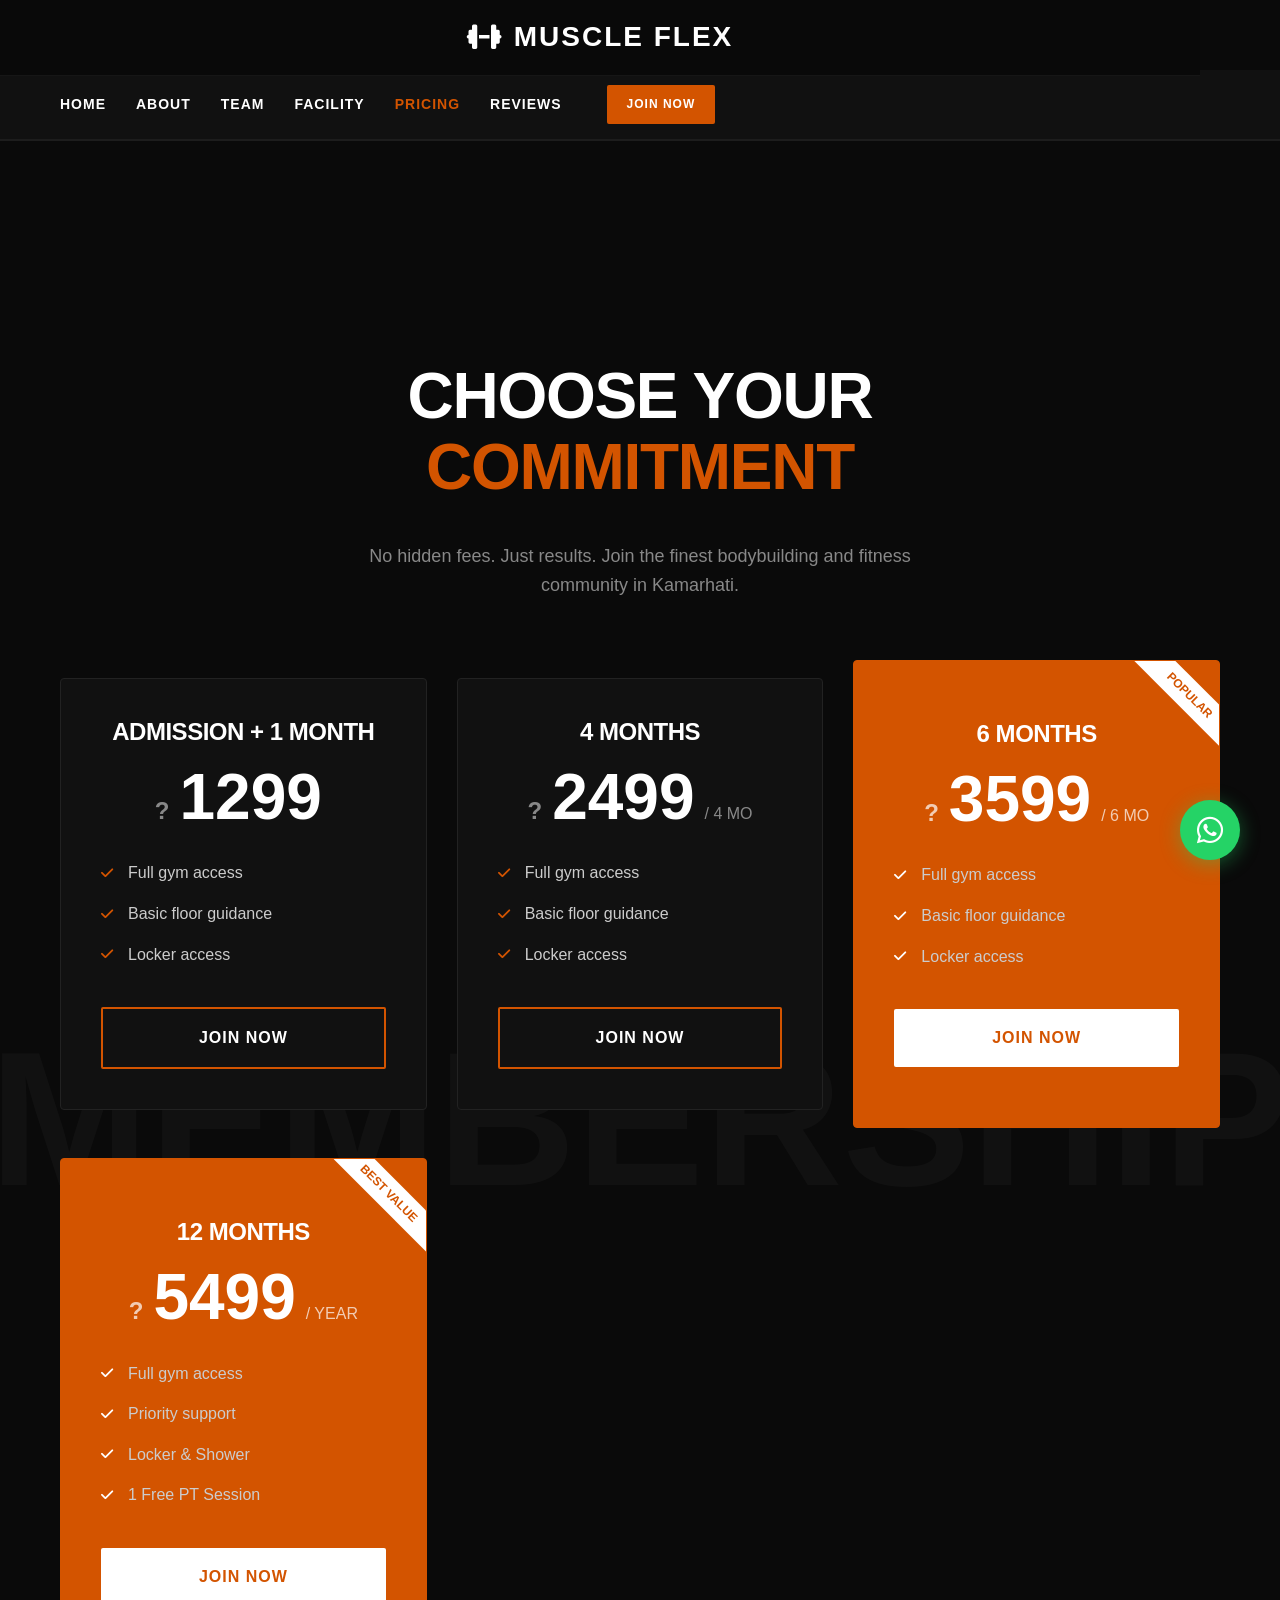
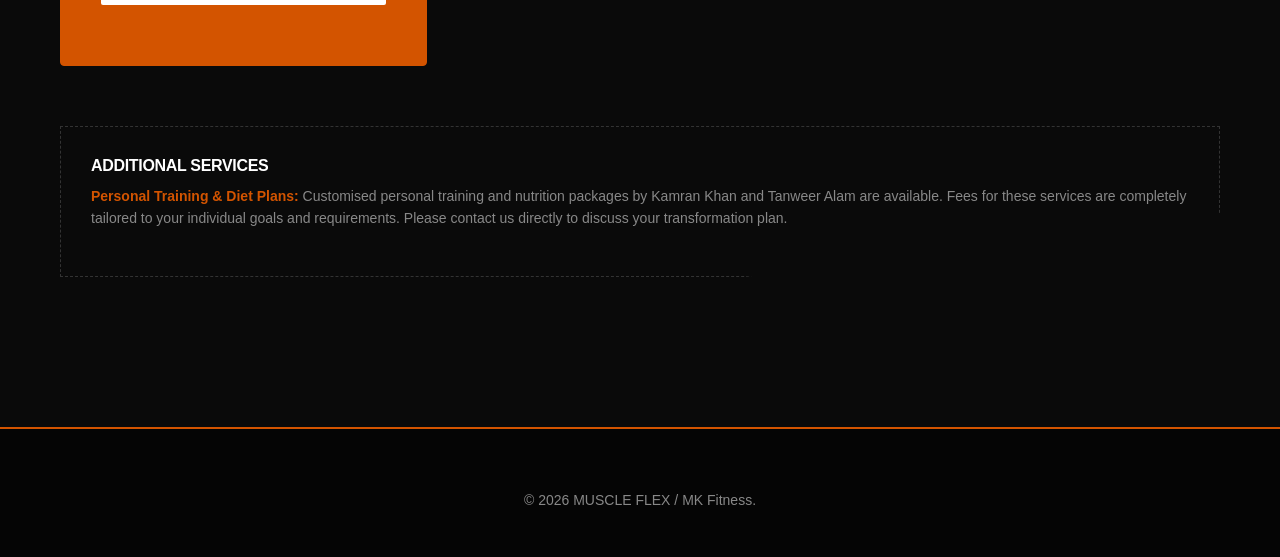
<file: pricing.html>
<!DOCTYPE html>
<html lang="en">

<head>
    <meta charset="UTF-8">
    <meta name="viewport" content="width=device-width, initial-scale=1.0">
    <title>Pricing & Memberships | MUSCLE FLEX | MK Fitness</title>
    <link rel="stylesheet" href="https://cdnjs.cloudflare.com/ajax/libs/font-awesome/6.4.0/css/all.min.css">
    <link rel="stylesheet" href="style.css">
    <style>
        .pricing-grid {
            display: grid;
            grid-template-columns: repeat(auto-fit, minmax(300px, 1fr));
            gap: 30px;
            margin-top: 60px;
            align-items: center;
        }

        .pricing-card {
            background-color: var(--bg-secondary);
            padding: 40px;
            border-radius: 4px;
            border: 1px solid #222;
            transition: transform 0.3s ease;
            position: relative;
            overflow: hidden;
        }

        .pricing-card:hover {
            transform: translateY(-10px);
            border-color: var(--accent-orange);
        }

        .pricing-card.recommended {
            background-color: var(--accent-orange);
            border-color: var(--accent-orange);
            padding: 60px 40px;
            z-index: 10;
        }

        .price-wrapper {
            display: flex;
            align-items: baseline;
            margin: 20px 0 30px;
        }

        .currency {
            font-size: 24px;
            font-weight: 700;
            color: var(--text-muted);
        }

        .recommended .currency {
            color: rgba(255, 255, 255, 0.7);
        }

        .price {
            font-size: 64px;
            font-weight: 900;
            line-height: 1;
            color: var(--text-white);
            margin: 0 10px;
        }

        .duration {
            font-size: 16px;
            color: var(--text-muted);
            text-transform: uppercase;
        }

        .recommended .duration {
            color: rgba(255, 255, 255, 0.7);
        }

        .features-list {
            list-style: none;
            margin-bottom: 40px;
            text-align: left;
        }

        .features-list li {
            margin-bottom: 15px;
            font-size: 16px;
            display: flex;
            align-items: center;
            gap: 15px;
        }

        .features-list i {
            color: var(--accent-orange);
            font-size: 14px;
        }

        .recommended .features-list i {
            color: #fff;
        }

        .ribbon {
            position: absolute;
            top: 20px;
            right: -40px;
            background: #fff;
            color: var(--accent-orange);
            padding: 5px 40px;
            font-weight: 800;
            font-size: 12px;
            text-transform: uppercase;
            transform: rotate(45deg);
        }
    </style>
</head>

<body class="bg-primary">

    <header>
        <div class="container logo-container">
            <a href="index.html" class="logo">
                <i class="fas fa-dumbbell"></i>
                MUSCLE FLEX
            </a>
        </div>
    </header>
    <div class="main-nav">
        <div class="container" style="position: relative;">
            <button class="nav-scroll-btn scroll-left"><i class="fas fa-chevron-left"></i></button>
            <div class="nav-scroll-container">
                <nav class="nav-links">
                    <a href="index.html">Home</a>
                    <a href="about.html">About</a>
                    <a href="trainers.html">Team</a>
                    <a href="gallery.html">Facility</a>
                    <a href="pricing.html">Pricing</a>
                    <a href="testimonials.html">Reviews</a>
                    <a href="contact.html" class="btn"
                        style="padding: 10px 20px; font-size: 12px; margin-left: 15px;">Join Now</a>
                </nav>
            </div>
            <button class="nav-scroll-btn scroll-right"><i class="fas fa-chevron-right"></i></button>
        </div>
    </div>

    <div style="height: 120px;"></div>

    <section class="section-padding section-relative clip-bottom-right">
        <div class="ghost-text" style="font-size: clamp(80px, 15vw, 200px);">MEMBERSHIP</div>

        <div class="container section-relative text-center fade-in-section">
            <h2 class="section-title">CHOOSE YOUR
                <br><span class="text-orange">COMMITMENT</span>
            </h2>
            <p style="max-width: 600px; margin: 0 auto; color: var(--text-muted); font-size: 18px;">
                No hidden fees. Just results. Join the finest bodybuilding and fitness community in Kamarhati.
            </p>

            <div class="pricing-grid">

                <!-- Admission + Monthly -->
                <div class="pricing-card fade-in-section delay-1">
                    <h3 style="font-size: 24px;">ADMISSION + 1 MONTH</h3>
                    <div class="price-wrapper" style="justify-content: center;">
                        <span class="currency">?</span>
                        <span class="price">1299</span>
                    </div>
                    <ul class="features-list">
                        <li><i class="fas fa-check"></i> Full gym access</li>
                        <li><i class="fas fa-check"></i> Basic floor guidance</li>
                        <li><i class="fas fa-check"></i> Locker access</li>
                    </ul>
                    <a href="contact.html" class="btn btn-outline" style="width: 100%;">JOIN NOW</a>
                </div>

                <!-- 4 Months -->
                <div class="pricing-card fade-in-section delay-2">
                    <h3 style="font-size: 24px;">4 MONTHS</h3>
                    <div class="price-wrapper" style="justify-content: center;">
                        <span class="currency">?</span>
                        <span class="price">2499</span>
                        <span class="duration">/ 4 MO</span>
                    </div>
                    <ul class="features-list">
                        <li><i class="fas fa-check"></i> Full gym access</li>
                        <li><i class="fas fa-check"></i> Basic floor guidance</li>
                        <li><i class="fas fa-check"></i> Locker access</li>
                    </ul>
                    <a href="contact.html" class="btn btn-outline" style="width: 100%;">JOIN NOW</a>
                </div>

                <!-- 6 Months -->
                <div class="pricing-card recommended fade-in-section delay-3">
                    <div class="ribbon">POPULAR</div>
                    <h3 style="font-size: 24px;">6 MONTHS</h3>
                    <div class="price-wrapper" style="justify-content: center;">
                        <span class="currency">?</span>
                        <span class="price">3599</span>
                        <span class="duration">/ 6 MO</span>
                    </div>
                    <ul class="features-list">
                        <li><i class="fas fa-check"></i> Full gym access</li>
                        <li><i class="fas fa-check"></i> Basic floor guidance</li>
                        <li><i class="fas fa-check"></i> Locker access</li>
                    </ul>
                    <a href="contact.html" class="btn"
                        style="background: white; color: var(--accent-orange); width: 100%;">JOIN NOW</a>
                </div>

                <!-- 12 Months -->
                <div class="pricing-card recommended fade-in-section delay-4">
                    <div class="ribbon">BEST VALUE</div>
                    <h3 style="font-size: 24px;">12 MONTHS</h3>
                    <div class="price-wrapper" style="justify-content: center;">
                        <span class="currency">?</span>
                        <span class="price">5499</span>
                        <span class="duration">/ YEAR</span>
                    </div>
                    <ul class="features-list">
                        <li><i class="fas fa-check"></i> Full gym access</li>
                        <li><i class="fas fa-check"></i> Priority support</li>
                        <li><i class="fas fa-check"></i> Locker & Shower</li>
                        <li><i class="fas fa-check"></i> 1 Free PT Session</li>
                    </ul>
                    <a href="contact.html" class="btn"
                        style="background: white; color: var(--accent-orange); width: 100%;">JOIN NOW</a>
                </div>

            </div>

            <!-- Notes Section -->
            <div style="margin-top: 60px; padding: 30px; border: 1px dashed #333; text-align: left;"
                class="fade-in-section">
                <h4 style="color: var(--text-white); margin-bottom: 10px;">ADDITIONAL SERVICES</h4>
                <p style="color: var(--text-muted); font-size: 14px;">
                    <strong class="text-orange">Personal Training & Diet Plans:</strong>
                    Customised personal training and nutrition packages by Kamran Khan and Tanweer Alam are available.
                    Fees for these services are completely tailored to your individual goals and requirements. Please
                    contact us directly to discuss your transformation plan.
                </p>
        </div>
        </div>
    </section>

    <footer style="margin-top: 50px;">
        <div class="container text-center">
            <p style="color: var(--text-muted); font-size: 14px;">&copy; 2026 MUSCLE FLEX / MK Fitness.</p>
        </div>
    </footer>

    <a href="https://wa.me/917980581070" class="whatsapp-float"><i class="fab fa-whatsapp"></i></a>
    <script src="script.js"></script>
</body>

</html>
</file>
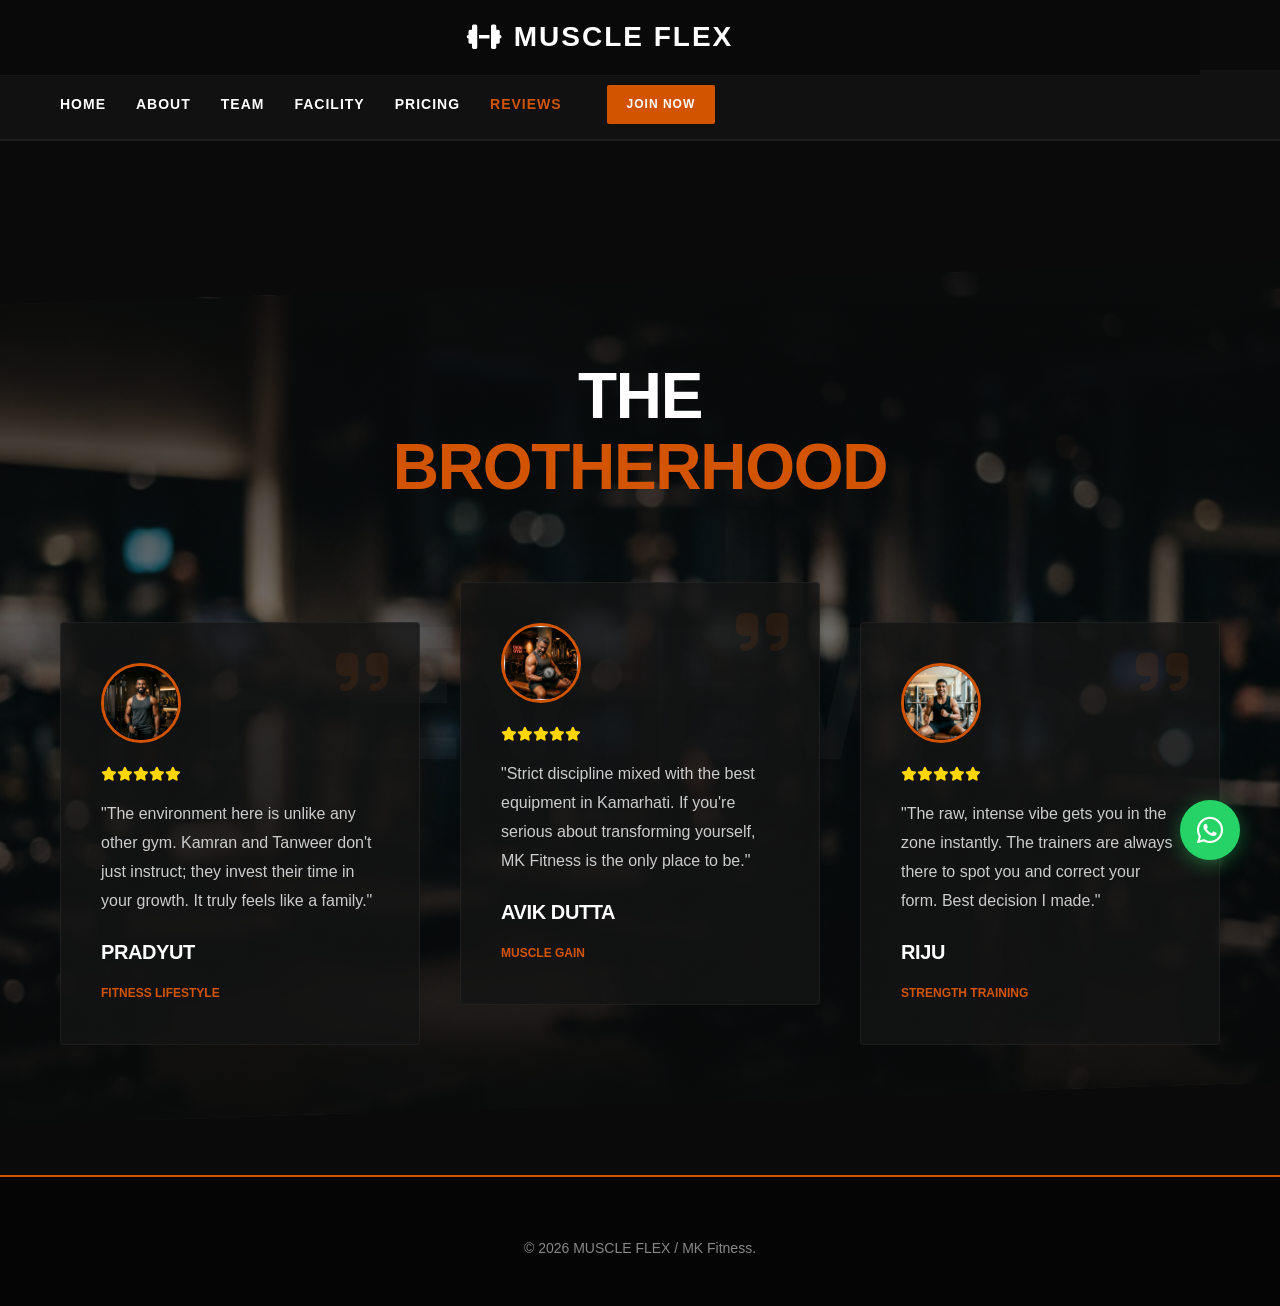
<file: testimonials.html>
<!DOCTYPE html>
<html lang="en">

<head>
    <meta charset="UTF-8">
    <meta name="viewport" content="width=device-width, initial-scale=1.0">
    <title>Member Reviews | MUSCLE FLEX | MK Fitness</title>
    <link rel="stylesheet" href="https://cdnjs.cloudflare.com/ajax/libs/font-awesome/6.4.0/css/all.min.css">
    <link rel="stylesheet" href="style.css">
    <style>
        .testimonial-card {
            background: rgba(20, 20, 20, 0.8);
            backdrop-filter: blur(15px);
            border: 1px solid rgba(255, 255, 255, 0.05);
            padding: 40px;
            border-radius: 4px;
            text-align: left;
            position: relative;
            z-index: 10;
        }

        .avatar-img {
            width: 80px;
            height: 80px;
            border-radius: 50%;
            border: 3px solid var(--accent-orange);
            object-fit: cover;
            margin-bottom: 20px;
        }

        .stars {
            color: #FFD700;
            margin-bottom: 15px;
            font-size: 14px;
        }

        .quote-icon {
            position: absolute;
            top: 20px;
            right: 30px;
            font-size: 60px;
            color: rgba(211, 84, 0, 0.1);
        }
    </style>
</head>

<body class="bg-primary">

    <header>
        <div class="container logo-container">
            <a href="index.html" class="logo">
                <i class="fas fa-dumbbell"></i>
                MUSCLE FLEX
            </a>
        </div>
    </header>
    <div class="main-nav">
        <div class="container" style="position: relative;">
            <button class="nav-scroll-btn scroll-left"><i class="fas fa-chevron-left"></i></button>
            <div class="nav-scroll-container">
                <nav class="nav-links">
                    <a href="index.html">Home</a>
                    <a href="about.html">About</a>
                    <a href="trainers.html">Team</a>
                    <a href="gallery.html">Facility</a>
                    <a href="pricing.html">Pricing</a>
                    <a href="testimonials.html">Reviews</a>
                    <a href="contact.html" class="btn" style="padding: 10px 20px; font-size: 12px; margin-left: 15px;">Join Now</a>
                </nav>
            </div>
            <button class="nav-scroll-btn scroll-right"><i class="fas fa-chevron-right"></i></button>
        </div>
    </div>

    <div style="height: 120px;"></div>

    <section class="section-padding section-relative clip-both"
        style="background: url('assets/images/testimonials_bg_1772697662527.png') center/cover no-repeat; min-height: 80vh; display: flex; align-items: center;">
        <div
            style="position: absolute; top:0; left:0; width:100%; height:100%; background: linear-gradient(180deg, rgba(10,10,10,0.9) 0%, rgba(10,10,10,0.4) 50%, rgba(10,10,10,0.9) 100%);">
        </div>
        <div class="ghost-text" style="z-index: 1;">REVIEWS</div>

        <div class="container section-relative text-center fade-in-section">
            <h2 class="section-title">THE
                <br><span class="text-orange">BROTHERHOOD</span>
            </h2>

            <div
                style="display: grid; grid-template-columns: repeat(auto-fit, minmax(320px, 1fr)); gap: 40px; margin-top: 60px;">

                <!-- Review 1 -->
                <div class="testimonial-card fade-in-section delay-1" style="transform: translateY(20px);">
                    <i class="fas fa-quote-right quote-icon"></i>
                    <img src="assets/images/avatar_pradyut_1772697678929.png" alt="Pradyut" class="avatar-img">
                    <div class="stars">
                        <i class="fas fa-star"></i><i class="fas fa-star"></i><i class="fas fa-star"></i><i
                            class="fas fa-star"></i><i class="fas fa-star"></i>
                    </div>
                    <p style="color: var(--text-light); font-size: 16px; margin-bottom: 25px; line-height: 1.8;">
                        "The environment here is unlike any other gym. Kamran and Tanweer don't just instruct; they
                        invest their time in your growth. It truly feels like a family."
                    </p>
                    <h4 style="font-size: 20px; text-transform: uppercase;">PRADYUT</h4>
                    <span style="color: var(--accent-orange); font-size: 12px; font-weight: 700;">FITNESS
                        LIFESTYLE</span>
                </div>

                <!-- Review 2 -->
                <div class="testimonial-card fade-in-section delay-2" style="transform: translateY(-20px);">
                    <i class="fas fa-quote-right quote-icon"></i>
                    <img src="assets/images/avatar_avik_1772697696156.png" alt="Avik Dutta" class="avatar-img">
                    <div class="stars">
                        <i class="fas fa-star"></i><i class="fas fa-star"></i><i class="fas fa-star"></i><i
                            class="fas fa-star"></i><i class="fas fa-star"></i>
                    </div>
                    <p style="color: var(--text-light); font-size: 16px; margin-bottom: 25px; line-height: 1.8;">
                        "Strict discipline mixed with the best equipment in Kamarhati. If you're serious about
                        transforming yourself, MK Fitness is the only place to be."
                    </p>
                    <h4 style="font-size: 20px; text-transform: uppercase;">AVIK DUTTA</h4>
                    <span style="color: var(--accent-orange); font-size: 12px; font-weight: 700;">MUSCLE GAIN</span>
                </div>

                <!-- Review 3 -->
                <div class="testimonial-card fade-in-section delay-3" style="transform: translateY(20px);">
                    <i class="fas fa-quote-right quote-icon"></i>
                    <img src="assets/images/avatar_riju_1772697713153.png" alt="Riju" class="avatar-img">
                    <div class="stars">
                        <i class="fas fa-star"></i><i class="fas fa-star"></i><i class="fas fa-star"></i><i
                            class="fas fa-star"></i><i class="fas fa-star"></i>
                    </div>
                    <p style="color: var(--text-light); font-size: 16px; margin-bottom: 25px; line-height: 1.8;">
                        "The raw, intense vibe gets you in the zone instantly. The trainers are always there to spot you
                        and correct your form. Best decision I made."
                    </p>
                    <h4 style="font-size: 20px; text-transform: uppercase;">RIJU</h4>
                    <span style="color: var(--accent-orange); font-size: 12px; font-weight: 700;">STRENGTH
                        TRAINING</span>
                </div>

            </div>
        </div>
    </section>

    <footer style="margin-top: 50px;">
        <div class="container text-center">
            <p style="color: var(--text-muted); font-size: 14px;">&copy; 2026 MUSCLE FLEX / MK Fitness.</p>
        </div>
    </footer>

    <a href="https://wa.me/917980581070" class="whatsapp-float"><i class="fab fa-whatsapp"></i></a>
    <script src="script.js"></script>
</body>

</html>
</file>
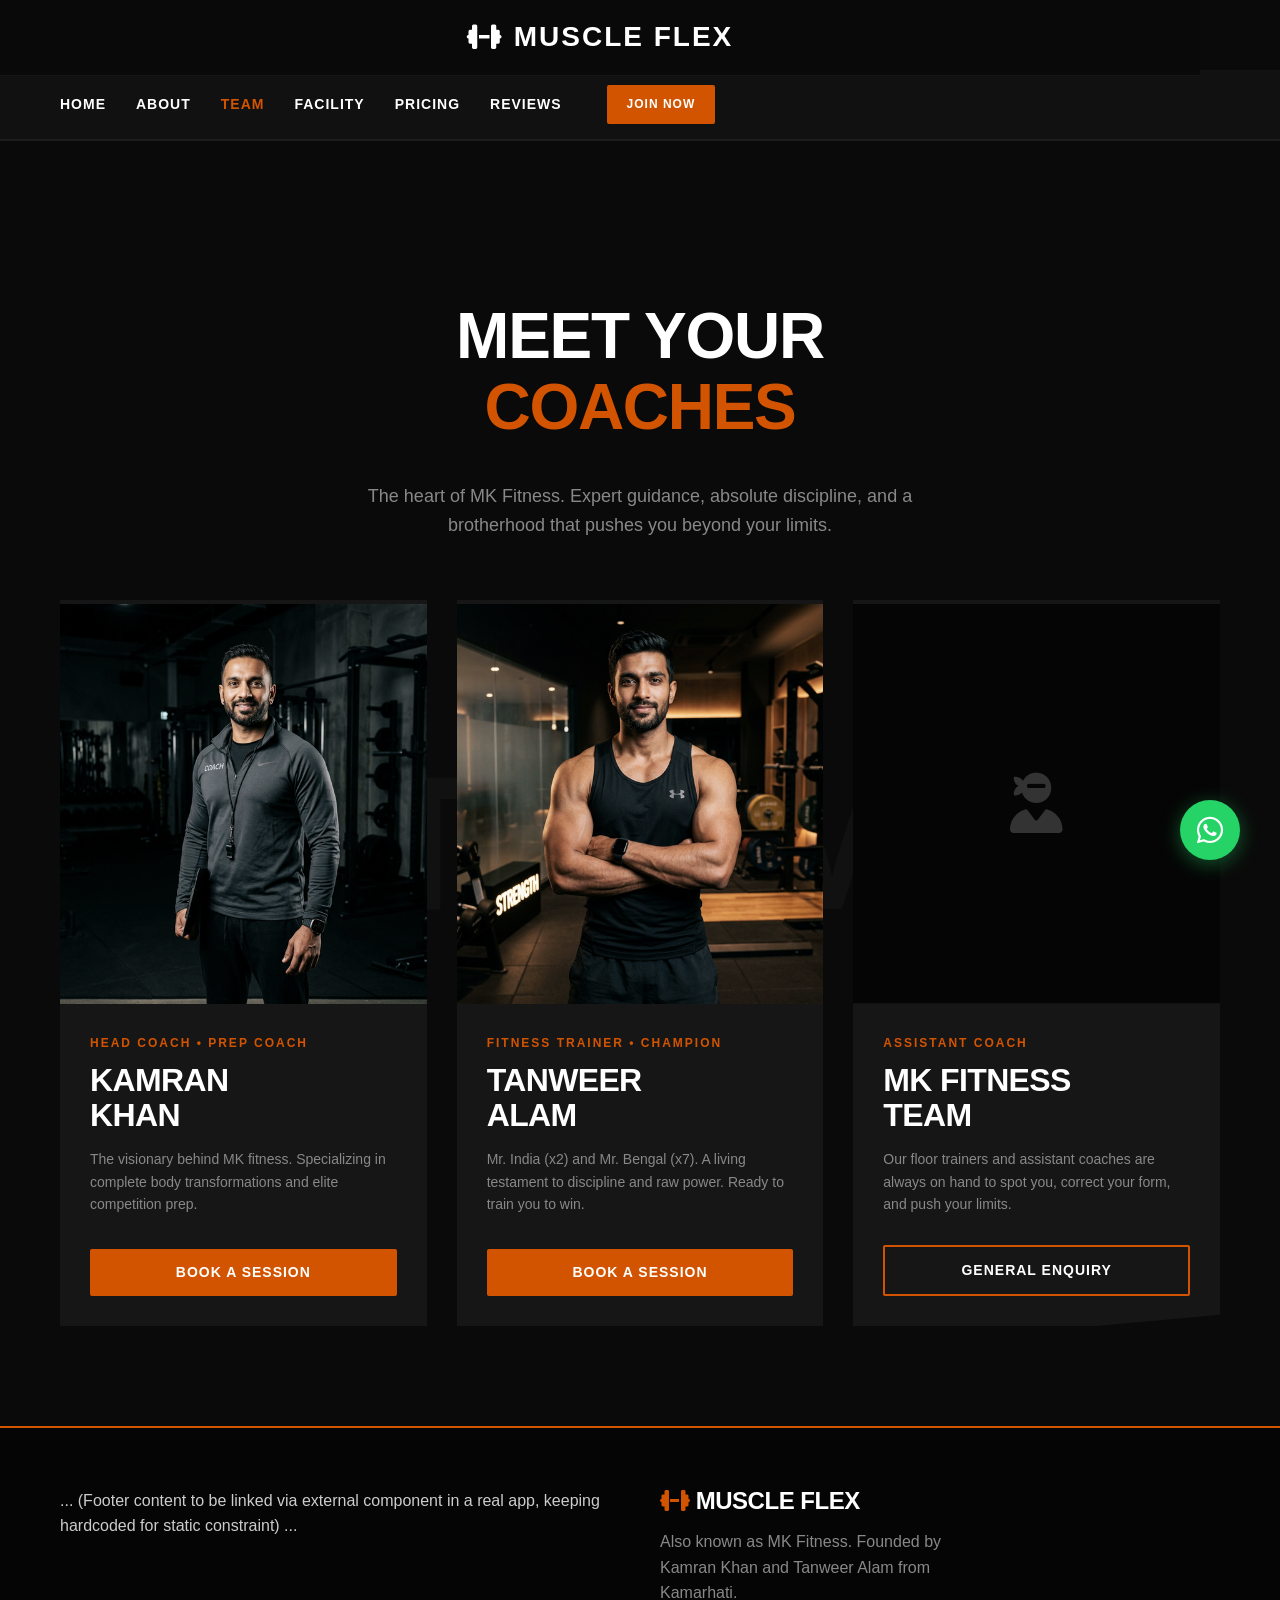
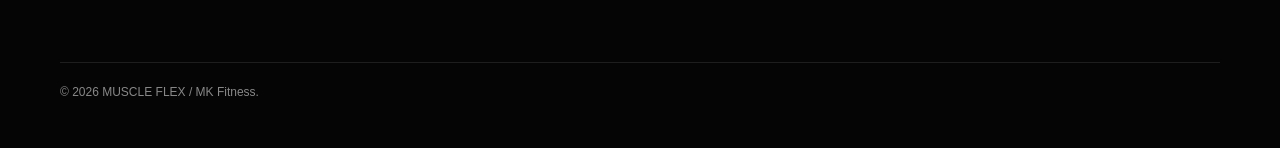
<file: trainers.html>
<!DOCTYPE html>
<html lang="en">

<head>
    <meta charset="UTF-8">
    <meta name="viewport" content="width=device-width, initial-scale=1.0">
    <title>The Team | MUSCLE FLEX | MK Fitness</title>
    <link rel="stylesheet" href="https://cdnjs.cloudflare.com/ajax/libs/font-awesome/6.4.0/css/all.min.css">
    <link rel="stylesheet" href="style.css">
    <style>
        .trainer-card {
            background-color: var(--bg-tertiary);
            border-top: 4px solid transparent;
            transition: all 0.3s ease;
            position: relative;
            overflow: hidden;
            display: flex;
            flex-direction: column;
        }

        .trainer-card:hover {
            border-top-color: var(--accent-orange);
            transform: translateY(-10px);
            box-shadow: 0 10px 30px rgba(0, 0, 0, 0.5);
        }

        .trainer-card img {
            width: 100%;
            height: 400px;
            object-fit: cover;
            object-position: top;
            filter: grayscale(20%);
            transition: filter 0.3s ease;
        }

        .trainer-card:hover img {
            filter: grayscale(0%);
        }

        .trainer-info {
            padding: 30px;
            display: flex;
            flex-direction: column;
            flex-grow: 1;
        }

        .specialty-tag {
            font-size: 12px;
            font-weight: 700;
            color: var(--accent-orange);
            text-transform: uppercase;
            letter-spacing: 2px;
            margin-bottom: 10px;
            display: inline-block;
        }
    </style>
</head>

<body class="bg-primary">

    <!-- Header Navigation -->
    <header>
        <div class="container logo-container">
            <a href="index.html" class="logo">
                <i class="fas fa-dumbbell"></i>
                MUSCLE FLEX
            </a>
        </div>
    </header>
    <div class="main-nav">
        <div class="container" style="position: relative;">
            <button class="nav-scroll-btn scroll-left"><i class="fas fa-chevron-left"></i></button>
            <div class="nav-scroll-container">
                <nav class="nav-links">
                    <a href="index.html">Home</a>
                    <a href="about.html">About</a>
                    <a href="trainers.html">Team</a>
                    <a href="gallery.html">Facility</a>
                    <a href="pricing.html">Pricing</a>
                    <a href="testimonials.html">Reviews</a>
                    <a href="contact.html" class="btn" style="padding: 10px 20px; font-size: 12px; margin-left: 15px;">Join Now</a>
                </nav>
            </div>
            <button class="nav-scroll-btn scroll-right"><i class="fas fa-chevron-right"></i></button>
        </div>
    </div>

    <!-- Page Header Area -->
    <div style="height: 120px;"></div>

    <!-- Trainers Section -->
    <section class="section-padding section-relative clip-bottom-right" style="padding-top: 40px;">
        <div class="ghost-text">TEAM</div>

        <div class="container section-relative text-center fade-in-section">
            <h2 class="section-title">MEET YOUR
                <br><span class="text-orange">COACHES</span>
            </h2>
            <p style="max-width: 600px; margin: 0 auto 60px; color: var(--text-muted); font-size: 18px;">
                The heart of MK Fitness. Expert guidance, absolute discipline, and a brotherhood that pushes you beyond
                your limits.
            </p>

            <div
                style="display: grid; grid-template-columns: repeat(auto-fit, minmax(300px, 1fr)); gap: 30px; text-align: left;">

                <!-- Coach 1 -->
                <div class="trainer-card fade-in-section delay-1">
                    <img src="assets/images/kamran_coach_1772697467216.png" alt="Kamran Khan">
                    <div class="trainer-info">
                        <span class="specialty-tag">HEAD COACH • PREP COACH</span>
                        <h3 style="font-size: 32px; margin-bottom: 15px;">KAMRAN <br>KHAN</h3>
                        <p style="color: var(--text-muted); font-size: 14px; margin-bottom: 30px; flex-grow: 1;">
                            The visionary behind MK fitness. Specializing in complete body transformations and elite
                            competition prep.
                        </p>
                        <a href="contact.html" class="btn" style="width: 100%; padding: 12px; font-size: 14px;">BOOK A
                            SESSION</a>
                    </div>
                </div>

                <!-- Coach 2 -->
                <div class="trainer-card fade-in-section delay-2">
                    <img src="assets/images/tanweer_coach_1772697493543.png" alt="Tanweer Alam">
                    <div class="trainer-info">
                        <span class="specialty-tag">FITNESS TRAINER • CHAMPION</span>
                        <h3 style="font-size: 32px; margin-bottom: 15px;">TANWEER <br>ALAM</h3>
                        <p style="color: var(--text-muted); font-size: 14px; margin-bottom: 30px; flex-grow: 1;">
                            Mr. India (x2) and Mr. Bengal (x7). A living testament to discipline and raw power. Ready to
                            train you to win.
                        </p>
                        <a href="contact.html" class="btn" style="width: 100%; padding: 12px; font-size: 14px;">BOOK A
                            SESSION</a>
                    </div>
                </div>

                <!-- Coach 3 Placeholder if needed, or keeping it to the 2 main guys -->
                <!-- As user only provided 2 main owners, centering them might look better, 
                     but standard 3 grid is requested. We use a generic 'Assistant Coach' for the 3rd slot -->
                <div class="trainer-card fade-in-section delay-3">
                    <div
                        style="height: 400px; background-color: #050505; display: flex; align-items: center; justify-content: center; border-bottom: 1px solid #111;">
                        <i class="fas fa-user-ninja" style="font-size: 60px; color: #333;"></i>
                    </div>
                    <div class="trainer-info">
                        <span class="specialty-tag">ASSISTANT COACH</span>
                        <h3 style="font-size: 32px; margin-bottom: 15px;">MK FITNESS <br>TEAM</h3>
                        <p style="color: var(--text-muted); font-size: 14px; margin-bottom: 30px; flex-grow: 1;">
                            Our floor trainers and assistant coaches are always on hand to spot you, correct your form,
                            and push your limits.
                        </p>
                        <a href="contact.html" class="btn btn-outline"
                            style="width: 100%; padding: 12px; font-size: 14px;">GENERAL ENQUIRY</a>
                    </div>
                </div>

            </div>
        </div>
    </section>

    <!-- Footer -->
    <footer>
        <div class="container">
            <div class="footer-content">
                ... (Footer content to be linked via external component in a real app, keeping hardcoded for static
                constraint) ...
                <div class="footer-brand">
                    <h3 style="font-weight: 900;"><i class="fas fa-dumbbell text-orange"></i> MUSCLE FLEX</h3>
                    <p>Also known as MK Fitness. Founded by Kamran Khan and Tanweer Alam from Kamarhati.</p>
                </div>
            </div>
            <div class="footer-bottom">
                <p>&copy; 2026 MUSCLE FLEX / MK Fitness.</p>
            </div>
        </div>
    </footer>

    <a href="https://wa.me/917980581070" class="whatsapp-float"><i class="fab fa-whatsapp"></i></a>
    <script src="script.js"></script>
</body>

</html>
</file>
<file: style.css>
/* style.css - MUSCLE FLEX (MK Fitness) Design System */

:root {
  /* Colors */
  --bg-primary: #0A0A0A;
  --bg-secondary: #111111;
  --bg-tertiary: #161616;
  --accent-orange: #D35400;
  /* Deep Burnt Orange */
  --text-white: #FFFFFF;
  --text-light: #CCCCCC;
  --text-muted: #888888;

  /* Typography - Apple San Francisco / System UI */
  --font-system: -apple-system, BlinkMacSystemFont, "Segoe UI", Roboto, Helvetica, Arial, sans-serif, "Apple Color Emoji", "Segoe UI Emoji", "Segoe UI Symbol";
}

* {
  margin: 0;
  padding: 0;
  box-sizing: border-box;
}

html {
  scroll-behavior: smooth;
}

body {
  font-family: var(--font-system);
  background-color: var(--bg-primary);
  color: var(--text-light);
  line-height: 1.6;
  font-weight: 400;
  overflow-x: hidden;
  -webkit-font-smoothing: antialiased;
  -moz-osx-font-smoothing: grayscale;
}

/* Typography Base */
h1,
h2,
h3,
h4,
h5,
h6 {
  color: var(--text-white);
  font-weight: 800;
  /* Apple heavy weight for headers */
  text-transform: uppercase;
  letter-spacing: -0.02em;
  line-height: 1.1;
  margin-bottom: 1rem;
}

p {
  margin-bottom: 1rem;
}

a {
  color: var(--text-white);
  text-decoration: none;
  transition: color 0.3s ease;
}

a:hover {
  color: var(--accent-orange);
}

img {
  max-width: 100%;
  display: block;
}

/* UI Elements */
.btn {
  display: inline-block;
  background-color: var(--accent-orange);
  color: var(--text-white);
  padding: 16px 32px;
  font-weight: 700;
  text-transform: uppercase;
  letter-spacing: 1px;
  border: none;
  border-radius: 2px;
  cursor: pointer;
  transition: transform 0.2s ease, background-color 0.2s ease;
  text-align: center;
}

.btn:hover {
  background-color: #E65C00;
  /* Slightly lighter orange */
  transform: translateY(-2px);
  color: var(--text-white);
}

.btn-outline {
  background-color: transparent;
  border: 2px solid var(--accent-orange);
  color: var(--text-white);
}

.btn-outline:hover {
  background-color: var(--accent-orange);
}

/* Utilities */
.text-orange {
  color: var(--accent-orange);
}

.text-white {
  color: var(--text-white);
}

.text-muted {
  color: var(--text-muted);
}

.bg-dark {
  background-color: var(--bg-secondary);
}

.bg-darker {
  background-color: var(--bg-tertiary);
}

.bg-orange {
  background-color: var(--accent-orange);
}

.container {
  width: 100%;
  max-width: 1200px;
  margin: 0 auto;
  padding: 0 20px;
}

.section-padding {
  padding: 100px 0;
}

.text-center {
  text-align: center;
}

/* Structural Effects */
.clip-bottom-right {
  clip-path: polygon(0 0, 100% 0, 100% 90%, 0 100%);
}

.clip-top-left {
  clip-path: polygon(0 10%, 100% 0, 100% 100%, 0 100%);
}

.clip-both {
  clip-path: polygon(0 5%, 100% 0, 100% 95%, 0 100%);
}

/* Backgrounds & Textures */
.ghost-text {
  position: absolute;
  top: 50%;
  left: 50%;
  transform: translate(-50%, -50%);
  font-size: clamp(100px, 15vw, 250px);
  font-weight: 900;
  color: rgba(255, 255, 255, 0.03);
  white-space: nowrap;
  pointer-events: none;
  z-index: 0;
  text-transform: uppercase;
  user-select: none;
}

.section-relative {
  position: relative;
  z-index: 1;
}

/* Typography specifics */
.hero-headline {
  font-size: clamp(50px, 8vw, 100px);
  margin-bottom: 20px;
}

/* Image Slider */
.hero-slider {
  position: absolute;
  top: 0;
  left: 0;
  width: 100%;
  height: 100%;
  z-index: 0;
  overflow: hidden;
}

.hero-slide {
  position: absolute;
  top: 0;
  left: 0;
  width: 100%;
  height: 100%;
  opacity: 0;
  transition: opacity 0.8s ease-in-out;
  background-size: cover;
  background-position: center;
}

.hero-slide::after {
  content: '';
  position: absolute;
  top: 0;
  left: 0;
  width: 100%;
  height: 100%;
  background: linear-gradient(rgba(10, 10, 10, 0.5), rgba(10, 10, 10, 0.8));
}

.hero-slide.active {
  opacity: 1;
}

.slider-controls {
  position: absolute;
  bottom: 40px;
  right: 5%;
  display: flex;
  gap: 15px;
  z-index: 50;
  /* Increased to ensure it's above the text and overlay */
}

.slider-btn {
  background: rgba(255, 255, 255, 0.2);
  border: 1px solid rgba(255, 255, 255, 0.5);
  color: var(--text-white);
  width: 60px;
  /* Made slightly larger */
  height: 60px;
  border-radius: 50%;
  display: flex;
  align-items: center;
  justify-content: center;
  cursor: pointer;
  transition: all 0.3s ease;
  font-size: 24px;
}

.slider-btn:hover {
  background: var(--accent-orange);
  border-color: var(--accent-orange);
  transform: scale(1.1);
}

.section-title {
  font-size: clamp(36px, 5vw, 64px);
  position: relative;
  display: inline-block;
  margin-bottom: 40px;
}

.big-number {
  font-size: clamp(80px, 10vw, 160px);
  font-weight: 900;
  color: var(--accent-orange);
  line-height: 1;
  opacity: 0.8;
  display: block;
}

.orange-slash {
  width: 4px;
  height: 80px;
  background-color: var(--accent-orange);
  transform: rotate(15deg);
  display: inline-block;
  margin: 0 20px;
}

/* Navigation Layout Resign */
header {
  position: relative;
  /* Remove the old fixed setup for the entire header block */
  z-index: 100;
  width: 100%;
}

.logo-container {
  position: fixed;
  top: 0;
  left: 0;
  width: 100%;
  background-color: rgba(10, 10, 10, 0.95);
  backdrop-filter: blur(10px);
  padding: 15px 0;
  border-bottom: 1px solid rgba(255, 255, 255, 0.05);
  z-index: 101;
  text-align: center;
}

.logo {
  font-size: 28px;
  font-weight: 900;
  color: var(--text-white);
  display: inline-flex;
  align-items: center;
  justify-content: center;
  gap: 10px;
  letter-spacing: 2px;
}

.main-nav {
  position: relative;
  margin-top: 70px;
  /* offset the fixed logo height */
  background: var(--bg-secondary);
  padding: 15px 0;
  border-bottom: 2px solid rgba(255, 255, 255, 0.05);
  display: flex;
  justify-content: center;
  align-items: center;
  z-index: 99;
}

.nav-links {
  display: flex;
  gap: 30px;
  align-items: center;
}

.nav-links a {
  font-size: 14px;
  font-weight: 600;
  text-transform: uppercase;
  letter-spacing: 1px;
}

.nav-links a.active {
  color: var(--accent-orange);
}

.social-icons {
  display: flex;
  gap: 15px;
}

.social-icons a {
  color: var(--text-light);
  font-size: 18px;
}

.social-icons a:hover {
  color: var(--accent-orange);
  transform: scale(1.1);
}

.nav-scroll-btn {
  display: none;
  background: var(--bg-tertiary);
  border: 1px solid rgba(255, 255, 255, 0.1);
  color: var(--text-white);
  border-radius: 50%;
  width: 30px;
  height: 30px;
  cursor: pointer;
  z-index: 102;
  align-items: center;
  justify-content: center;
}

/* Footer */
footer {
  background-color: #050505;
  padding: 60px 0 30px;
  border-top: 2px solid var(--accent-orange);
}

.footer-content {
  display: grid;
  grid-template-columns: repeat(auto-fit, minmax(250px, 1fr));
  gap: 40px;
  margin-bottom: 40px;
}

.footer-brand h3 {
  font-size: 24px;
  margin-bottom: 15px;
}

.footer-brand p {
  color: var(--text-muted);
  max-width: 300px;
}

.footer-links h4 {
  font-size: 18px;
  margin-bottom: 20px;
}

.footer-links ul {
  list-style: none;
}

.footer-links li {
  margin-bottom: 10px;
}

.footer-links a {
  color: var(--text-muted);
  font-size: 14px;
}

.footer-links a:hover {
  color: var(--accent-orange);
  padding-left: 5px;
}

.footer-bottom {
  border-top: 1px solid rgba(255, 255, 255, 0.1);
  padding-top: 20px;
  display: flex;
  justify-content: space-between;
  align-items: center;
  color: var(--text-muted);
  font-size: 12px;
}

/* Floating WhatsApp Button */
.whatsapp-float {
  position: fixed;
  width: 60px;
  height: 60px;
  bottom: 40px;
  right: 40px;
  background-color: #25D366;
  /* Official WhatsApp Green */
  color: #FFF;
  border-radius: 50px;
  text-align: center;
  font-size: 30px;
  box-shadow: 0px 4px 20px rgba(37, 211, 102, 0.4);
  z-index: 1000;
  display: flex;
  align-items: center;
  justify-content: center;
  transition: all 0.3s ease;
  animation: pulse-green 2s infinite;
}

.whatsapp-float:hover {
  transform: scale(1.1);
  color: white;
}

@keyframes pulse-green {
  0% {
    box-shadow: 0 0 0 0 rgba(37, 211, 102, 0.7);
  }

  70% {
    box-shadow: 0 0 0 15px rgba(37, 211, 102, 0);
  }

  100% {
    box-shadow: 0 0 0 0 rgba(37, 211, 102, 0);
  }
}

/* Animations */
.fade-in-section {
  opacity: 0;
  transform: translateY(30px);
  transition: opacity 0.8s ease-out, transform 0.8s ease-out;
  will-change: opacity, visibility;
}

.fade-in-section.is-visible {
  opacity: 1;
  transform: none;
}

.delay-1 {
  transition-delay: 0.1s;
}

.delay-2 {
  transition-delay: 0.2s;
}

.delay-3 {
  transition-delay: 0.3s;
}

/* Responsive adjustments */
@media (max-width: 1200px) {
  .container {
    padding: 0 5%;
  }
}

@media (max-width: 992px) {

  /* Mobile Navigation Container & Scrolling */
  .main-nav {
    padding: 10px 15px;
    /* Adjust padding for mobile */
    justify-content: flex-start;
    /* Align left to allow scrolling */
    position: relative;
  }

  .nav-scroll-container {
    overflow-x: auto;
    -webkit-overflow-scrolling: touch;
    width: 100%;
    scrollbar-width: none;
    /* Hide scrollbar Firefox */
  }

  .nav-scroll-container::-webkit-scrollbar {
    display: none;
    /* Hide scrollbar Chrome/Safari */
  }

  .nav-links {
    width: max-content;
    /* Force contents onto one line */
    gap: 20px;
    padding: 0 5px;
  }

  .nav-scroll-btn {
    display: flex;
    /* Show scroll arrows */
    position: absolute;
    top: 50%;
    transform: translateY(-50%);
  }

  .scroll-left {
    left: 5px;
  }

  .scroll-right {
    right: 5px;
  }

  /* Add padding to container so links don't hide under arrows */
  .nav-scroll-container {
    padding: 0 40px;
  }

  .clip-bottom-right {
    clip-path: polygon(0 0, 100% 0, 100% 98%, 0 100%);
  }

  .clip-top-left {
    clip-path: polygon(0 2%, 100% 0, 100% 100%, 0 100%);
  }

  .clip-both {
    clip-path: polygon(0 2%, 100% 0, 100% 98%, 0 100%);
  }

  /* Force Grids to Stack on Tablet, EXCEPT Gallery */
  [style*="grid-template-columns: 1fr 1fr"],
  [style*="grid-template-columns: repeat(3, 1fr)"],
  [style*="grid-template-columns: repeat(4, 1fr)"],
  [style*="grid-template-columns: repeat(auto-fit"] {
    grid-template-columns: 1fr !important;
    gap: 30px !important;
  }

  /* Form specific override */
  form {
    grid-template-columns: 1fr !important;
  }

  form .btn {
    grid-column: 1 !important;
  }

  #bmi-result {
    min-height: auto !important;
    padding: 30px !important;
  }
}

@media (max-width: 768px) {
  .section-padding {
    padding: 50px 0;
  }

  /* Tighter spacing for mobile */

  .hero-headline {
    font-size: clamp(40px, 12vw, 60px);
  }

  .section-title {
    font-size: clamp(28px, 8vw, 36px);
    margin-bottom: 25px;
  }

  .big-number {
    font-size: clamp(50px, 15vw, 80px);
  }

  p {
    font-size: 14px;
    line-height: 1.5;
  }

  .btn {
    padding: 14px 28px;
    font-size: 14px !important;
  }

  /* Gallery Grid strictly 2-columns on mobile */
  .gallery-grid,
  [style*="grid-template-columns: repeat(auto-fill"] {
    grid-template-columns: repeat(2, 1fr) !important;
    gap: 10px !important;
  }

  .stats-bar .container {
    flex-direction: column;
    gap: 40px !important;
  }

  .whatsapp-float {
    bottom: 20px;
    right: 20px;
    width: 50px;
    height: 50px;
    font-size: 24px;
  }

  .footer-content {
    grid-template-columns: 1fr;
    text-align: center;
    gap: 30px;
  }

  .footer-brand .social-icons {
    justify-content: center;
  }

  .footer-bottom {
    flex-direction: column;
    gap: 15px;
    text-align: center;
  }

  /* Pricing Cards Vertical Stacking specifically */
  .pricing-grid {
    display: flex !important;
    flex-direction: column !important;
    gap: 20px !important;
  }
}

@media (max-width: 480px) {

  /* iPhone specific tight optimizations */
  .hero-headline {
    font-size: clamp(32px, 10vw, 42px);
  }

  .ghost-text {
    font-size: clamp(50px, 18vw, 80px);
  }

  .section-title {
    font-size: clamp(24px, 7vw, 30px);
  }

  .section-padding {
    padding: 40px 0;
  }

  .btn {
    width: 100%;
    text-align: center;
  }

  /* Full width buttons on tiny screens */
}
</file>
